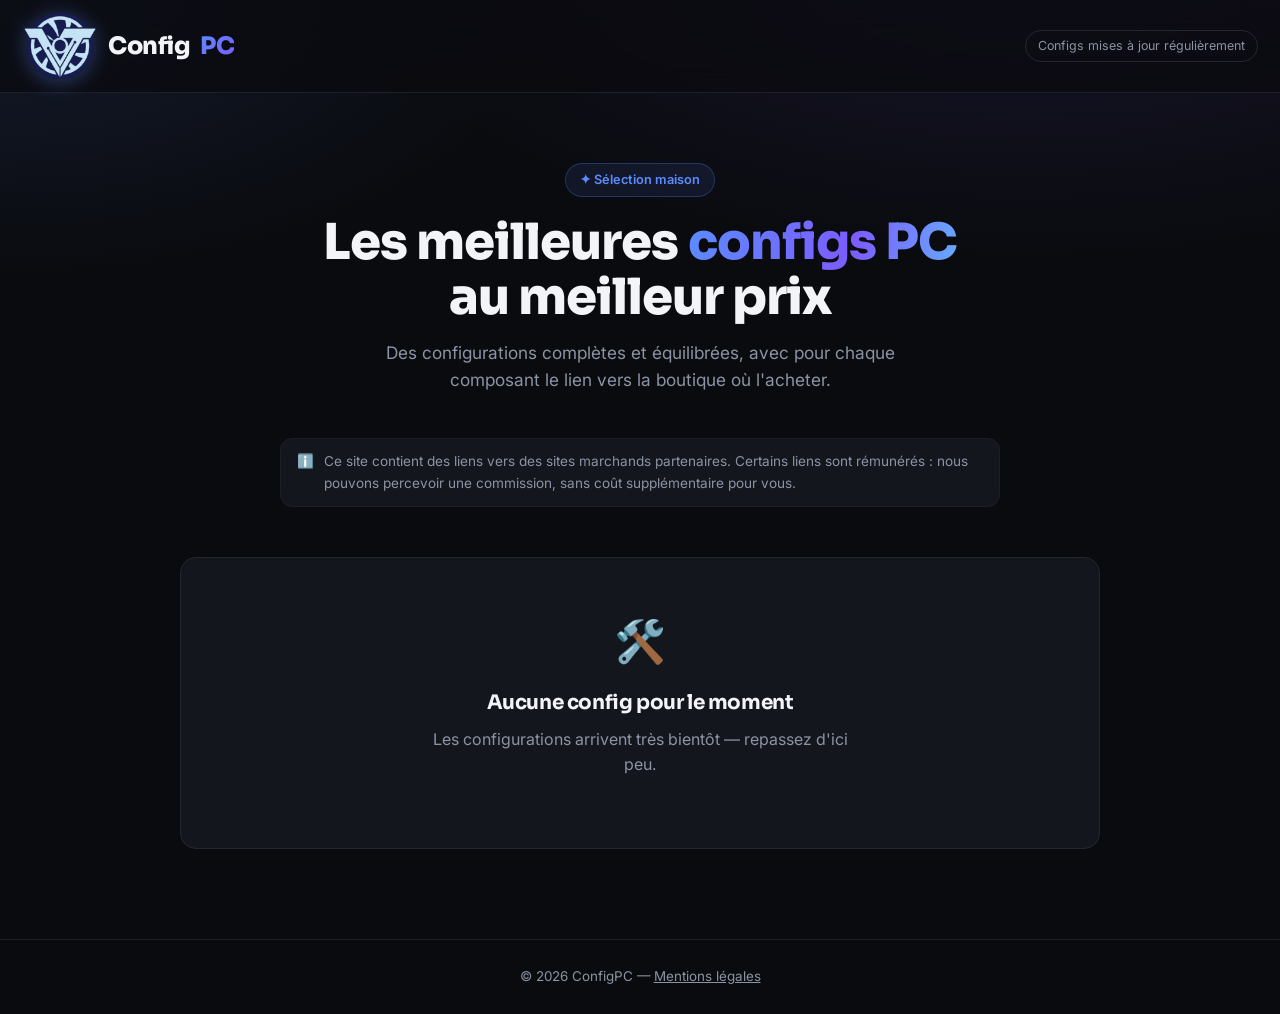
<file: index.html>
<!doctype html>
<html lang="fr">
<head>
<meta charset="utf-8">
<meta name="viewport" content="width=device-width, initial-scale=1">
<meta http-equiv="Cache-Control" content="no-cache, no-store, must-revalidate">
<title>ConfigPC — Les meilleures configs PC du moment</title>
<link rel="stylesheet" href="style.css?v=20">
</head>
<body>
<header class="site">
  <a class="logo" href="index.html"><img class="logo-img" src="logo.png" alt="ConfigPC">Config<span>PC</span></a>
  <div class="tag">Configs mises à jour régulièrement</div>
</header>

<main>
  <section class="hero">
    <span class="eyebrow">✦ Sélection maison</span>
    <h1>Les meilleures <span class="grad">configs PC</span><br>au meilleur prix</h1>
    <p>Des configurations complètes et équilibrées, avec pour chaque composant le lien vers la boutique où l'acheter.</p>
  </section>

  <div class="disclosure">
    <span>Ce site contient des liens vers des sites marchands partenaires. Certains liens sont rémunérés : nous pouvons percevoir une commission, sans coût supplémentaire pour vous.</span>
  </div>

  <div class="tier-filter" id="filtres"></div>
  <div class="configs-grid" id="configs-list"></div>
</main>

<footer class="site">
  © <span id="year"></span> ConfigPC — <a href="#">Mentions légales</a>
</footer>

<script src="ui.js?v=20"></script>
<script>
let CFG = [];
let filtre = '';

const s = document.createElement('script');
s.src = 'data.js?t=' + Date.now();
s.onload = () => fetch('configs.json?t='+Date.now())
  .then(r=>r.ok?r.json():{actives:[]}).catch(()=>({actives:[]}))
  .then(j=>{ CFG = (j.actives||[]).filter(c=>!configExpiree(c)); init(); });
s.onerror = () => document.getElementById('configs-list').innerHTML =
  '<p style="color:#8b93a4">Impossible de charger les configurations.</p>';
document.head.appendChild(s);

function init(){
  document.getElementById("year").textContent = new Date().getFullYear();

  // filtres par gamme
  const f = document.getElementById('filtres');
  const dispo = Object.keys(TIERS).filter(k => CFG.some(c=>c.tier===k));
  if (dispo.length > 1) {
    f.innerHTML = `<button class="tier-btn active" data-t="">Toutes</button>` +
      dispo.map(k=>`<button class="tier-btn" data-t="${k}" style="--tc:${TIERS[k].couleur}">${TIERS[k].nom}</button>`).join('');
    f.querySelectorAll('.tier-btn').forEach(b=>b.addEventListener('click',()=>{
      f.querySelectorAll('.tier-btn').forEach(x=>x.classList.remove('active'));
      b.classList.add('active'); filtre = b.dataset.t; afficher();
    }));
  }
  afficher();
}

function afficher(){
  const list = document.getElementById("configs-list");
  const vues = filtre ? CFG.filter(c=>c.tier===filtre) : CFG;

  if (!vues.length) {
    list.innerHTML = `
      <div class="empty-state">
        <div class="empty-ico">🛠️</div>
        <h2>${CFG.length ? 'Aucune config dans cette gamme' : 'Aucune config pour le moment'}</h2>
        <p>${CFG.length ? 'Essayez une autre gamme.' : 'Les configurations arrivent très bientôt — repassez d\'ici peu.'}</p>
      </div>`;
    return;
  }

  list.innerHTML = vues.map((cfg,i)=>{
    const L = getLabel(cfg.label), T = getTier(cfg.tier);
    const nb = (cfg.components||[]).length;
    return `
      <a class="config-card reveal ${L?'has-label':''}" style="animation-delay:${0.06*i}s"
         href="config.html?id=${encodeURIComponent(cfg.id)}">
        ${L?`<div class="card-label ${L.flocons?'snow':''}" style="background:${L.bg};color:${L.fg};border-color:${L.bord}">
              ${L.deco?`<span class="deco">${L.deco}</span>`:''}${L.nom}</div>`:''}
        <div class="card-body">
          <div>
            ${T?`<span class="tier-badge" style="--tc:${T.couleur}">${T.nom}</span>`:''}
            <h2>${cfg.name}</h2>
            <p>${cfg.description||''}</p>
            <div class="cta">${nb} composant${nb>1?'s':''} · voir le détail →</div>
            ${cfg.expire?`<div class="countdown-line" data-end="${cfg.expire}"></div>`:''}
          </div>
          <div class="price-wrap">
            <div class="price-label">Total</div>
            <div class="config-price">${configTotalText(cfg)}</div>
          </div>
        </div>
      </a>`;
  }).join('');

  revealOnScroll();
  minuteurs();
}

function minuteurs(){
  const els=[...document.querySelectorAll('.countdown-line[data-end]')].filter(e=>e.dataset.end);
  if(!els.length) return;
  const tick=()=>els.forEach(el=>{
    const end=new Date(el.dataset.end).getTime(); let d=end-Date.now();
    if(isNaN(end)){el.textContent='';return;}
    if(d<=0){el.textContent='⏱ offre terminée';return;}
    const j=Math.floor(d/86400000); d-=j*86400000;
    const h=Math.floor(d/3600000); d-=h*3600000;
    const m=Math.floor(d/60000);
    el.innerHTML = `⏱ valable encore <strong>${j>0?j+'j ':''}${h}h ${m}m</strong>`;
  });
  tick(); setInterval(tick,30000);
}
</script>
</body>
</html>
</file>
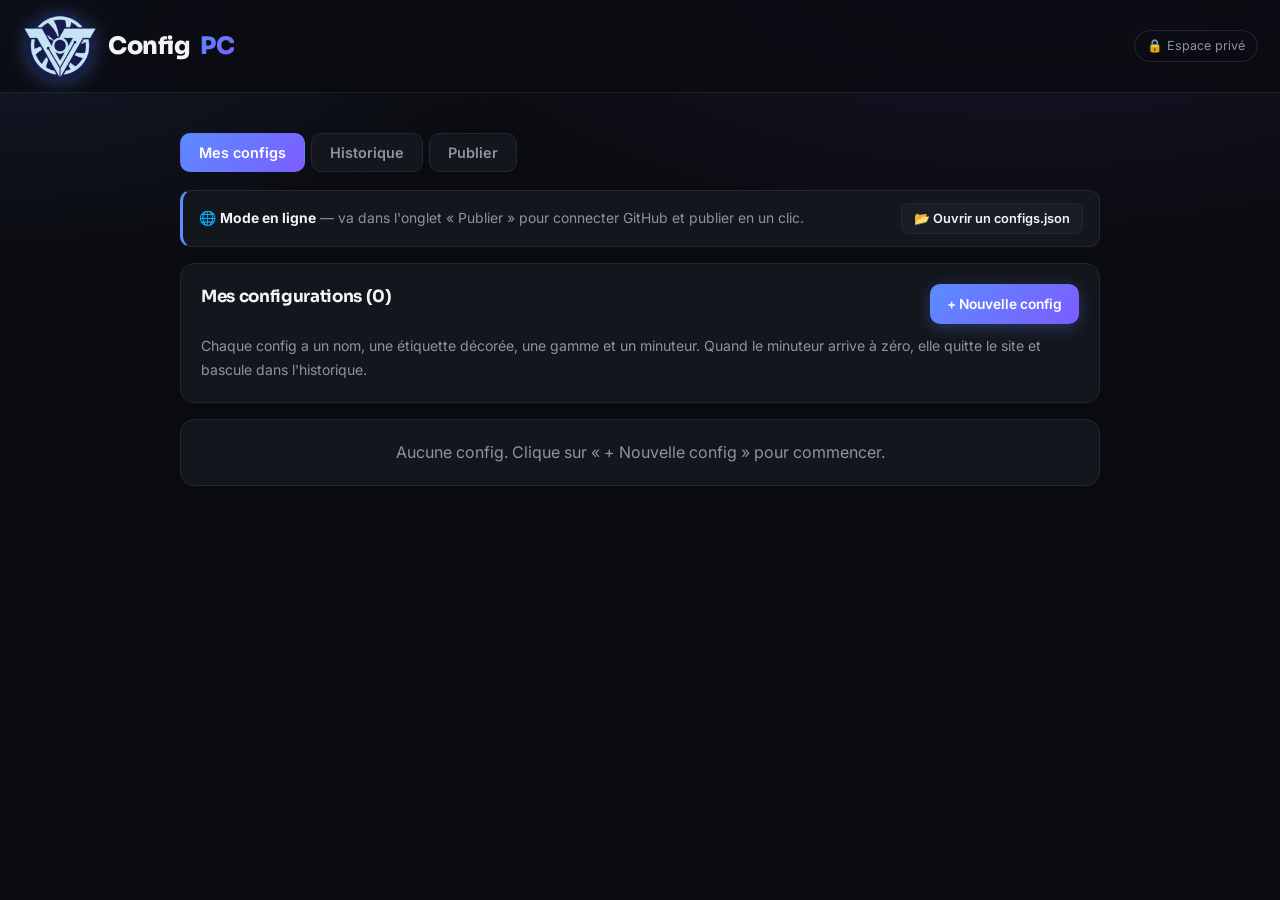
<file: admin-85da9334.html>
<!doctype html>
<html lang="fr">
<head>
<meta charset="utf-8">
<meta name="viewport" content="width=device-width, initial-scale=1">
<meta http-equiv="Cache-Control" content="no-cache, no-store, must-revalidate">
<meta name="robots" content="noindex, nofollow">
<title>Espace privé — ConfigPC</title>
<link rel="stylesheet" href="style.css?v=20">
</head>
<body>
<header class="site">
  <a class="logo" href="index.html"><img class="logo-img" src="logo.png" alt="ConfigPC">Config<span>PC</span></a>
  <div class="tag">🔒 Espace privé</div>
</header>

<main>
  <div class="admin-wrap">
    <div class="adm-tabs">
      <button class="adm-tab active" data-v="actives">Mes configs</button>
      <button class="adm-tab" data-v="archive">Historique</button>
      <button class="adm-tab" data-v="export">Publier</button>
    </div>
    <div id="etat-local"></div>
    <div id="vue"></div>
  </div>
</main>

<input type="file" id="fichier-import" accept=".json,application/json" style="display:none">

<script src="ui.js?v=20"></script>
<script>
let DATA = { actives: [], archive: [] };
let PRODUITS = [];
let vueActive = 'actives';

function charger(src){ return new Promise((ok,ko)=>{
  const s=document.createElement('script'); s.src=src+'?t='+Date.now();
  s.onload=ok; s.onerror=ko; document.head.appendChild(s); }); }

const EN_LOCAL = location.protocol === 'file:';

Promise.all([charger('data.js'), charger('products.js')])
  .then(()=> {
    if (EN_LOCAL) return { actives:[], archive:[] };   // pas de fetch possible en local
    return fetch('configs.json?t='+Date.now())
      .then(r=>r.ok?r.json():{actives:[],archive:[]})
      .catch(()=>({actives:[],archive:[]}));
  })
  .then(j=>{
    DATA = { actives: j.actives||[], archive: j.archive||[] };
    PRODUITS = (typeof PRODUCTS!=='undefined') ? PRODUCTS : [];
    archiverExpirees();
    bandeauLocal();
    rendre();
  })
  .catch(()=>{ document.getElementById('vue').innerHTML =
    '<div class="error-box">Impossible de charger les données. Vérifie que data.js et products.js sont dans le même dossier.</div>'; });

/* bandeau d'état + import de configs.json */
function bandeauLocal(){
  const el = document.getElementById('etat-local');
  el.innerHTML = `
    <div class="local-bar ${EN_LOCAL?'prive':''}">
      <div>
        ${EN_LOCAL
          ? '🔒 <strong>Mode privé</strong> — cette page tourne sur ton ordinateur, personne d\'autre n\'y a accès.'
          : (ghConf().token
              ? '📱 <strong>Mode en ligne</strong> — connecté à GitHub : tu peux publier d\'un bouton depuis cet appareil.'
              : '🌐 <strong>Mode en ligne</strong> — va dans l\'onglet « Publier » pour connecter GitHub et publier en un clic.')}
      </div>
      <button class="btn-mini" onclick="document.getElementById('fichier-import').click()">
        📂 Ouvrir un configs.json
      </button>
    </div>`;
}

document.getElementById('fichier-import').addEventListener('change', ev=>{
  const f = ev.target.files[0];
  if (!f) return;
  const lecteur = new FileReader();
  lecteur.onload = () => {
    try {
      const j = JSON.parse(lecteur.result);
      DATA = { actives: j.actives||[], archive: j.archive||[] };
      archiverExpirees();
      vueActive = 'actives';
      document.querySelectorAll('.adm-tab').forEach(x=>x.classList.remove('active'));
      document.querySelector('.adm-tab[data-v="actives"]').classList.add('active');
      rendre();
      alert(`Chargé : ${DATA.actives.length} config(s) en ligne, ${DATA.archive.length} archivée(s).`);
    } catch(e) { alert("Ce fichier n'est pas un configs.json valide."); }
  };
  lecteur.readAsText(f);
  ev.target.value = '';
});

/* les configs dont le minuteur est écoulé partent à l'historique */
function archiverExpirees(){
  const reste = [];
  DATA.actives.forEach(c=>{
    if (configExpiree(c)) {
      c.archiveLe = new Date().toISOString().slice(0,10);
      c.motif = "minuteur écoulé";
      c.prixFinal = configTotal(c);
      DATA.archive.unshift(c);
    } else reste.push(c);
  });
  DATA.actives = reste;
}

document.querySelectorAll('.adm-tab').forEach(b=>{
  b.addEventListener('click', ()=>{
    document.querySelectorAll('.adm-tab').forEach(x=>x.classList.remove('active'));
    b.classList.add('active'); vueActive = b.dataset.v; rendre();
  });
});

function rendre(){
  if (vueActive==='actives') vueActives();
  else if (vueActive==='archive') vueArchive();
  else vueExport();
}

/* ================== MES CONFIGS ================== */
function vueActives(){
  document.getElementById('vue').innerHTML = `
    <div class="adm-card">
      <div class="blk-head">
        <h3 style="margin:0">Mes configurations (${DATA.actives.length})</h3>
        <button class="btn" onclick="ajouterConfig()">+ Nouvelle config</button>
      </div>
      <p class="steps">Chaque config a un nom, une étiquette décorée, une gamme et un minuteur.
      Quand le minuteur arrive à zéro, elle quitte le site et bascule dans l'historique.</p>
    </div>
    <div id="liste"></div>`;
  listerConfigs();
}

function listerConfigs(){
  const box = document.getElementById('liste');
  if (!box) return;
  if (!DATA.actives.length) {
    box.innerHTML = `<div class="adm-card" style="text-align:center;color:var(--muted)">
      Aucune config. Clique sur « + Nouvelle config » pour commencer.</div>`;
    return;
  }
  box.innerHTML = DATA.actives.map((c,i)=>carteConfig(c,i)).join('');
  brancherAutocompletes();
}

function carteConfig(c, ci){
  const L = getLabel(c.label);
  const T = getTier(c.tier);
  return `
  <div class="adm-card cfg-edit">
    <div class="cfg-top">
      <div class="field grow">
        <label>Nom de la configuration</label>
        <input value="${esc(c.name)}" placeholder="Ex : Config gaming 1440p"
               oninput="maj(${ci},null,'name',this.value)">
      </div>
      <div class="field">
        <label>Étiquette</label>
        <select onchange="maj(${ci},null,'label',this.value); listerConfigs()">
          <option value="">— aucune —</option>
          ${Object.keys(LABELS).map(k=>`<option value="${k}" ${k===c.label?'selected':''}>${LABELS[k].nom}</option>`).join('')}
        </select>
      </div>
      <div class="field">
        <label>Gamme</label>
        <select onchange="maj(${ci},null,'tier',this.value); listerConfigs()">
          ${Object.keys(TIERS).map(k=>`<option value="${k}" ${k===c.tier?'selected':''}>${TIERS[k].nom}</option>`).join('')}
        </select>
      </div>
    </div>

    <div class="cfg-top">
      <div class="field grow">
        <label>Description (affichée sous le nom)</label>
        <input value="${esc(c.description||'')}" placeholder="Ex : parfait pour la 1440p haute fréquence"
               oninput="maj(${ci},null,'description',this.value)">
      </div>
      <div class="field">
        <label>Valable jusqu'au (minuteur)</label>
        <input type="datetime-local" value="${(c.expire||'').slice(0,16)}"
               oninput="maj(${ci},null,'expire',this.value); listerConfigs()">
      </div>
    </div>

    <div class="apercu-ligne">
      <span class="apercu-label">Aperçu :</span>
      ${L ? badgeLabel(L) : '<span style="color:var(--muted);font-size:.85rem">pas d&rsquo;étiquette</span>'}
      ${T ? `<span class="tier-badge" style="--tc:${T.couleur}">${T.nom}</span>` : ''}
      <span class="cfg-total-mini">Total : <strong>${configTotalText(c)}</strong></span>
      ${c.expire ? `<span class="countdown-mini" data-end="${c.expire}"></span>` : ''}
    </div>

    <div class="section-label" style="margin:20px 4px 10px">Composants (${(c.components||[]).length})</div>
    <div>${(c.components||[]).map((p,pi)=>blocComposant(c,ci,p,pi)).join('')}</div>

    <div class="cfg-actions">
      <button class="btn" onclick="ajouterComposant(${ci})">+ Ajouter un composant</button>
      <button class="btn-mini danger" onclick="supprimerConfig(${ci})">Supprimer cette config</button>
    </div>
  </div>`;
}

function badgeLabel(L){
  return `<span class="label-badge ${L.flocons?'snow':''}" style="background:${L.bg};color:${L.fg};border-color:${L.bord}">
    ${L.deco?`<span class="deco">${L.deco}</span>`:''}${L.nom}</span>`;
}

function blocComposant(c, ci, p, pi){
  const lt = p.linkType || 'direct';
  return `
  <div class="comp-block">
    <div class="blk-head">
      <strong>${p.category||'Composant'}${p.name?' — '+esc(p.name):''}</strong>
      <button class="btn-mini danger" onclick="supprimerComposant(${ci},${pi})">✕</button>
    </div>

    <div class="field">
      <label>Produit — tape les premières lettres puis choisis dans la liste</label>
      <div class="ac-wrap">
        <input class="ac-input" data-ci="${ci}" data-pi="${pi}" value="${esc(p.name||'')}"
               placeholder="Ex : 7800x, rtx 5070 palit, b650 tomahawk…" autocomplete="off">
        <div class="ac-list"></div>
      </div>
      ${p.spec?`<div class="spec-line">${esc(p.spec)}</div>`:''}
    </div>

    <div class="row">
      <div class="field"><label>Catégorie</label>
        <select onchange="maj(${ci},${pi},'category',this.value); listerConfigs()">
          ${['CPU','GPU','RAM','Stockage','Carte mère','Alimentation','Boîtier','Refroidissement','Ventilateur','Écran','Autre']
            .map(x=>`<option ${x===p.category?'selected':''}>${x}</option>`).join('')}
        </select></div>
      <div class="field"><label>Quantité</label>
        <input type="number" min="1" value="${p.qty||1}" oninput="maj(${ci},${pi},'qty',parseInt(this.value)||1)"></div>
      <div class="field"><label>Prix unitaire (€)</label>
        <input type="number" step="0.01" value="${p.price||0}" oninput="maj(${ci},${pi},'price',parseFloat(this.value)||0)"></div>
      <div class="field"><label>Frais de port (€)</label>
        <input type="number" step="0.01" value="${p.shipping||0}" oninput="maj(${ci},${pi},'shipping',parseFloat(this.value)||0)"></div>
    </div>

    <div class="row">
      <div class="field grow"><label>Boutique (le drapeau est celui de la boutique)</label>
        <select onchange="maj(${ci},${pi},'m',this.value); listerConfigs()">
          <option value="">— choisir —</option>
          ${Object.keys(MERCHANTS).map(k=>`<option value="${k}" ${k===p.m?'selected':''}>${MERCHANTS[k].name} (${MERCHANTS[k].flag.toUpperCase()})</option>`).join('')}
        </select></div>
      <div class="field"><label>Type de lien</label>
        <select onchange="maj(${ci},${pi},'linkType',this.value); listerConfigs()">
          ${Object.keys(LINK_TYPES).map(k=>`<option value="${k}" ${k===lt?'selected':''}>${LINK_TYPES[k].nom}</option>`).join('')}
        </select></div>
    </div>

    <div class="field"><label>Lien vers la fiche produit</label>
      <input value="${esc(p.url||'')}" placeholder="https://www.ldlc.com/fiche/..." oninput="maj(${ci},${pi},'url',this.value)"></div>

    ${lt==='affilie' ? `
      <div class="field"><label>💶 Lien affilié (celui qui te rapporte la commission)</label>
        <input value="${esc(p.affiliateUrl||'')}" placeholder="Lien tracké fourni par Awin, Tradedoubler, AliExpress…"
               oninput="maj(${ci},${pi},'affiliateUrl',this.value)">
        <div class="hint">C'est ce lien qui sera utilisé au clic. Le visiteur arrive directement sur le produit et la commission est comptée automatiquement.</div>
      </div>` : ''}

    ${lt==='passerelle' ? `
      <div class="field"><label>🔁 Lien de passerelle rémunérée</label>
        <input value="${esc(p.lockerUrl||'')}" placeholder="https://clk.sh/..." oninput="maj(${ci},${pi},'lockerUrl',this.value)">
        <div class="hint">Au premier clic, le visiteur passe par cette page (qui te rémunère). Il revient ensuite et accède au produit au clic suivant.</div>
      </div>` : ''}

    ${lt==='direct' ? `<div class="hint">↗ Lien direct : aucun gain sur ce composant.</div>` : ''}

    <div class="row">
      <div class="field"><label>Stock</label>
        <select onchange="maj(${ci},${pi},'stock',this.value); listerConfigs()">
          ${[['ok','En stock'],['low','Stock faible'],['out','Épuisé']].map(([v,l])=>`<option value="${v}" ${v===p.stock?'selected':''}>${l}</option>`).join('')}
        </select></div>
      <div class="field grow"><label>Note personnelle (facultatif, affichée sur le site)</label>
        <input value="${esc(p.note||'')}" placeholder="Ex : très bon rapport perf/prix" oninput="maj(${ci},${pi},'note',this.value)"></div>
    </div>
    <div class="comp-total">Sous-total : <strong>${fmtOffer(p)}</strong>${(p.qty||1)>1?` (${p.qty} × ${fmtMoney((p.price||0)+(p.shipping||0))})`:''}</div>
  </div>`;
}

/* ---------------- autocomplétion sur les 1513 produits ---------------- */
/* On garde "7800x3d" et "b650" entiers : c'est ce qui distingue un modèle
   d'un autre. Taper "7800x" doit sortir le Ryzen 7800X3D, pas une RX 7800 XT. */
function normal(s){
  return String(s||'').toLowerCase().normalize('NFD').replace(/[\u0300-\u036f]/g,'')
    .replace(/[^a-z0-9]+/g,' ').replace(/\s+/g,' ').trim();
}
function chercherProduits(q){
  const mots = normal(q).split(' ').filter(Boolean);
  if (!mots.length) return [];
  const trouves = [];
  for (const p of PRODUITS) {
    const nom = p._nn || (p._nn = normal(p.name));
    const tout = p._n || (p._n = normal(p.name + ' ' + (p.spec||'')));
    if (!mots.every(m => tout.includes(m))) continue;

    // classement : on privilégie les correspondances nettes dans le NOM
    let sc = 0;
    const motsNom = nom.split(' ');
    mots.forEach(m => {
      if (motsNom.includes(m)) sc += 3;                       // mot entier du nom
      else if (motsNom.some(x => x.startsWith(m))) sc += 2;    // début d'un mot (7800x → 7800x3d)
      else if (nom.includes(m)) sc += 1;                       // ailleurs dans le nom
    });
    if (nom.startsWith(mots[0])) sc += 2;
    sc -= nom.length * 0.01;                                   // à égalité, le nom le plus court gagne
    trouves.push({ p, sc });
  }
  trouves.sort((a,b)=> b.sc - a.sc);
  return trouves.slice(0, 40).map(x => x.p);
}
function brancherAutocompletes(){
  document.querySelectorAll('.ac-input').forEach(inp=>{
    const liste = inp.parentElement.querySelector('.ac-list');
    const ci = +inp.dataset.ci, pi = +inp.dataset.pi;
    let res = [];
    const afficher = () => {
      res = chercherProduits(inp.value);
      DATA.actives[ci].components[pi].name = inp.value;
      if (!res.length) { liste.classList.remove('open'); liste.innerHTML=''; return; }
      liste.innerHTML = res.map((p,i)=>`
        <button type="button" class="ac-item" data-i="${i}">
          <span class="ac-cat">${p.category}</span>
          <span class="ac-name">${p.name}</span>
          ${p.spec?`<span class="ac-spec">${p.spec}</span>`:''}
        </button>`).join('');
      liste.classList.add('open');
      liste.querySelectorAll('.ac-item').forEach(btn=>{
        btn.addEventListener('mousedown', e=>{
          e.preventDefault();
          const p = res[+btn.dataset.i];
          const comp = DATA.actives[ci].components[pi];
          comp.name = p.name; comp.category = p.category; comp.spec = p.spec||''; comp.productId = p.id;
          liste.classList.remove('open');
          listerConfigs();
        });
      });
    };
    inp.addEventListener('input', afficher);
    inp.addEventListener('focus', afficher);
    inp.addEventListener('blur', ()=> setTimeout(()=>liste.classList.remove('open'), 150));
  });
  lancerMinuteurs();
}

/* ---------------- modifications ---------------- */
function esc(s){ return String(s==null?'':s).replace(/&/g,'&amp;').replace(/"/g,'&quot;').replace(/</g,'&lt;'); }
function maj(ci, pi, cle, val){
  if (pi==null) DATA.actives[ci][cle] = val;
  else DATA.actives[ci].components[pi][cle] = val;
  majApercu(ci);
}
function majApercu(ci){
  const carte = document.querySelectorAll('.cfg-edit')[ci];
  if (!carte) return;
  const t = carte.querySelector('.cfg-total-mini strong');
  if (t) t.textContent = configTotalText(DATA.actives[ci]);
  carte.querySelectorAll('.comp-total').forEach((el,pi)=>{
    const p = DATA.actives[ci].components[pi];
    if (p) el.innerHTML = `Sous-total : <strong>${fmtOffer(p)}</strong>` +
      ((p.qty||1)>1?` (${p.qty} × ${fmtMoney((p.price||0)+(p.shipping||0))})`:'');
  });
}
function uid(p){ return p+'-'+Math.random().toString(36).slice(2,8); }

function ajouterConfig(){
  DATA.actives.unshift({
    id: uid('cfg'), name:'Nouvelle configuration', description:'',
    label:'', tier:'milieu', expire:'', components:[], cree: new Date().toISOString().slice(0,10)
  });
  listerConfigs();
}
function supprimerConfig(ci){
  if (!confirm('Supprimer cette config ? Elle partira dans l\'historique.')) return;
  const c = DATA.actives[ci];
  c.archiveLe = new Date().toISOString().slice(0,10);
  c.motif = 'supprimée manuellement';
  c.prixFinal = configTotal(c);
  DATA.archive.unshift(c);
  DATA.actives.splice(ci,1);
  listerConfigs();
}
function ajouterComposant(ci){
  DATA.actives[ci].components.push({
    id: uid('c'), category:'CPU', name:'', spec:'', productId:'',
    qty:1, price:0, shipping:0, m:'', url:'', linkType:'direct',
    affiliateUrl:'', lockerUrl:'', stock:'ok', note:''
  });
  listerConfigs();
}
function supprimerComposant(ci,pi){
  DATA.actives[ci].components.splice(pi,1);
  listerConfigs();
}

/* ---------------- minuteurs ---------------- */
let minuteurLance = false;
function lancerMinuteurs(){
  const tick=()=>document.querySelectorAll('.countdown-mini[data-end]').forEach(el=>{
    if(!el.dataset.end) return;
    const end=new Date(el.dataset.end).getTime(); let d=end-Date.now();
    if(isNaN(end)){el.textContent='';return;}
    if(d<=0){el.textContent='⏱ expirée — passera à l\'historique';el.classList.add('fini');return;}
    const j=Math.floor(d/86400000); d-=j*86400000;
    const h=Math.floor(d/3600000); d-=h*3600000;
    const m=Math.floor(d/60000);
    el.textContent=`⏱ encore ${j}j ${h}h ${m}m`;
  });
  tick();
  if (!minuteurLance) { minuteurLance = true; setInterval(tick, 30000); }
}

/* ================== HISTORIQUE ================== */
function vueArchive(){
  document.getElementById('vue').innerHTML = `
    <div class="adm-card">
      <h3>Historique des configurations (${DATA.archive.length})</h3>
      <p class="steps">Les configs retirées du site : minuteur écoulé ou suppression manuelle.
      Leur contenu et leur prix de l'époque sont conservés. Cette page n'est visible que par toi.</p>
    </div>
    ${DATA.archive.length ? DATA.archive.map((c,i)=>carteArchive(c,i)).join('')
      : '<div class="adm-card" style="text-align:center;color:var(--muted)">Aucune config archivée pour le moment.</div>'}`;
  lancerMinuteurs();
}
function carteArchive(c, i){
  const L = getLabel(c.label), T = getTier(c.tier);
  return `
  <div class="adm-card arch-card">
    <div class="blk-head">
      <div>
        <strong style="font-size:1.05rem">${esc(c.name)}</strong>
        <div class="arch-meta">
          ${L?badgeLabel(L):''}
          ${T?`<span class="tier-badge" style="--tc:${T.couleur}">${T.nom}</span>`:''}
          <span class="arch-date">Retirée le ${c.archiveLe||'?'} · ${c.motif||''}</span>
        </div>
      </div>
      <div style="text-align:right">
        <div class="price-label">Prix à l'époque</div>
        <div class="config-price">${fmtMoney(c.prixFinal!=null?c.prixFinal:configTotal(c))}</div>
      </div>
    </div>
    <div class="table-wrap">
      <table class="arch-table">
        <tr><th>Composant</th><th>Boutique</th><th>Prix</th><th>Lien</th></tr>
        ${(c.components||[]).map(p=>{
          const M = p.m?getMerchant(p.m):null;
          return `<tr>
            <td><span class="ac-cat">${p.category||''}</span> ${esc(p.name||'')}${(p.qty||1)>1?` ×${p.qty}`:''}</td>
            <td>${M?flagSVG(M.flag)+' '+M.name:'—'}</td>
            <td>${fmtOffer(p)}</td>
            <td>${p.url?`<a href="${esc(p.url)}" target="_blank" rel="noopener">voir</a>`:'—'}</td>
          </tr>`;
        }).join('')}
      </table>
    </div>
    <div class="cfg-actions">
      <button class="btn-mini" onclick="restaurer(${i})">↩ Remettre en ligne</button>
      <button class="btn-mini danger" onclick="supprimerArchive(${i})">Supprimer définitivement</button>
    </div>
  </div>`;
}
function restaurer(i){
  const c = DATA.archive[i];
  delete c.archiveLe; delete c.motif; c.expire = '';
  DATA.actives.unshift(c); DATA.archive.splice(i,1);
  alert('Config remise dans « Mes configs ». Pense à lui donner un nouveau minuteur.');
  rendre();
}
function supprimerArchive(i){
  if (!confirm('Suppression définitive, sans retour possible. Continuer ?')) return;
  DATA.archive.splice(i,1); rendre();
}

/* ================== PUBLIER ================== */
function ghConf(){
  try { return JSON.parse(localStorage.getItem('cpc_gh')||'{}'); } catch(e){ return {}; }
}
function ghSave(o){ try { localStorage.setItem('cpc_gh', JSON.stringify(o)); } catch(e){} }
function ghOublier(){
  if (!confirm("Oublier la connexion GitHub sur cet appareil ?")) return;
  try { localStorage.removeItem('cpc_gh'); } catch(e){}
  rendre();
}

function vueExport(){
  const json = JSON.stringify({ actives: DATA.actives, archive: DATA.archive }, null, 1);
  const liens = DATA.actives.reduce((s,c)=>s+(c.components||[]).filter(p=>p.linkType!=='direct').length,0);
  const comps = DATA.actives.reduce((s,c)=>s+(c.components||[]).length,0);
  document.getElementById('vue').innerHTML = `
    <div class="adm-card">
      <h3>🚀 Publier</h3>
      ${ghPanneau()}
      <div id="gh-msg"></div>
    </div>

    <div class="adm-card">
      <h3>📊 Récapitulatif</h3>
      <div class="recap">
        <div><strong>${DATA.actives.length}</strong> config${DATA.actives.length>1?'s':''} en ligne</div>
        <div><strong>${DATA.archive.length}</strong> dans l'historique</div>
        <div><strong>${comps}</strong> composants au total</div>
        <div><strong>${liens}</strong> lien${liens>1?'s':''} rémunéré${liens>1?'s':''}</div>
      </div>
    </div>

    <details class="adm-card secours">
      <summary>Méthode de secours (copier-coller)</summary>
      <p class="steps">Si la publication automatique ne marche pas : copie ce texte,
      ouvre <b>configs.json</b> sur GitHub, crayon ✏️, tout sélectionner, coller, <b>Commit changes</b>.</p>
      <textarea class="out" id="sortie" readonly></textarea>
      <div class="row" style="margin-top:10px">
        <button class="btn secondary" onclick="copier()">📋 Copier</button>
        <button class="btn secondary" onclick="telecharger()">💾 Télécharger</button>
        <a class="btn secondary" href="https://github.com/zedrox108/configpc/edit/main/configs.json" target="_blank" rel="noopener">✏️ Ouvrir GitHub</a>
      </div>
      <div id="msg"></div>
    </details>`;
  document.getElementById('sortie').value = json;
  brancherGH();
}

function ghPanneau(){
  const g = ghConf();
  if (g.token) {
    return `
      <p class="steps">✅ Cet appareil est connecté.</p>
      <div class="regle-or">
        <strong>La règle d'or</strong> — <b>Recharger</b> avant de commencer,
        <b>Publier</b> après avoir fini. Comme ça, PC et téléphone restent d'accord.
      </div>
      <button class="btn btn-publier" id="gh-publier">🚀 Publier maintenant</button>
      <div class="row" style="margin-top:12px">
        <button class="btn secondary" id="gh-recharger">⤓ Recharger mes configs</button>
        <button class="btn secondary" id="gh-tester">🩺 Tester la connexion</button>
        <button class="btn-mini danger" onclick="ghOublier()">Déconnecter cet appareil</button>
      </div>`;
  }
  return `
    <div class="setup-note">⚙️ <strong>Réglage à faire une seule fois</strong> — après ça, publier
    se résumera à un seul bouton, pour toujours, sur cet appareil.</div>
    <p class="steps">
    <b>Comment obtenir ta clé :</b> sur GitHub → photo de profil → <b>Settings</b> →
    tout en bas <b>Developer settings</b> → <b>Personal access tokens</b> →
    <b>Fine-grained tokens</b> → <b>Generate new token</b>.<br>
    Choisis <b>Only select repositories</b> → ton dépôt <b>configpc</b>, puis dans
    <b>Repository permissions</b> mets <b>Contents</b> sur <b>Read and write</b>.
    Copie la clé affichée (elle commence par <code>github_pat_</code>) et colle-la ci-dessous.</p>
    <div class="row">
      <div class="field"><label>Ton pseudo GitHub</label>
        <input id="gh-owner" value="zedrox108" placeholder="zedrox108"></div>
      <div class="field"><label>Nom du dépôt</label>
        <input id="gh-repo" value="configpc" placeholder="configpc"></div>
      <div class="field"><label>Branche</label>
        <input id="gh-branch" value="main" placeholder="main"></div>
    </div>
    <div class="field"><label>Clé d'accès (token)</label>
      <input id="gh-token" type="password" placeholder="github_pat_..." autocomplete="off"></div>
    <div class="hint">🔒 La clé reste enregistrée uniquement dans ce navigateur, sur cet appareil.
    Elle n'est jamais publiée sur le site. Ne la partage avec personne — elle donne le droit
    de modifier ce dépôt.</div>
    <div class="row">
      <button class="btn" id="gh-connecter">Connecter</button>
      <button class="btn secondary" id="gh-tester-avant">🩺 Tester cette clé</button>
    </div>`;
}

function brancherGH(){
  const co = document.getElementById('gh-connecter');
  if (co) co.onclick = () => {
    const token = document.getElementById('gh-token').value.trim();
    const owner = document.getElementById('gh-owner').value.trim();
    const repo  = document.getElementById('gh-repo').value.trim();
    const branch= document.getElementById('gh-branch').value.trim() || 'main';
    if (!token || !owner || !repo) { ghMsg("Remplis le pseudo, le dépôt et la clé.", 'err-msg'); return; }
    ghSave({ token, owner, repo, branch });
    ghMsg("✅ Connecté. Tu peux publier d'un bouton.", 'ok-msg');
    setTimeout(rendre, 700);
  };

  const pu = document.getElementById('gh-publier');
  if (pu) pu.onclick = publierGitHub;

  const re = document.getElementById('gh-recharger');
  if (re) re.onclick = rechargerGitHub;

  const te = document.getElementById('gh-tester');
  if (te) te.onclick = () => diagnostic(ghConf());

  const ta = document.getElementById('gh-tester-avant');
  if (ta) ta.onclick = () => diagnostic({
    token:  (document.getElementById('gh-token').value||'').trim(),
    owner:  (document.getElementById('gh-owner').value||'').trim(),
    repo:   (document.getElementById('gh-repo').value||'').trim(),
    branch: (document.getElementById('gh-branch').value||'main').trim()
  });
}

/* ---------- diagnostic : dit précisément ce qui ne va pas ---------- */
async function diagnostic(g){
  const R = t => ghMsg(t, 'diag');
  R('⏳ Test en cours…');

  if (!g.token) { R(`<b>❌ Aucune clé saisie.</b><br>Colle ta clé dans le champ ci-dessus.`); return; }

  // 1) la clé a-t-elle la bonne allure ?
  const t = g.token;
  if (/\s/.test(t)) {
    R(`<b>❌ La clé contient un espace.</b><br>Elle a été mal copiée.
       Recopie-la entièrement, sans espace avant ni après.`); return;
  }
  if (!/^(github_pat_|ghp_)/.test(t)) {
    R(`<b>❌ Ce n'est pas une clé GitHub.</b><br>
       Une vraie clé commence par <code>github_pat_</code> (ou <code>ghp_</code>).
       Tu as peut-être copié le <i>nom</i> de la clé au lieu de la clé elle-même.<br>
       Elle n'est affichée qu'<b>une seule fois</b> juste après l'avoir créée :
       si tu l'as perdue, il faut en générer une nouvelle.`); return;
  }
  if (t.length < 40) {
    R(`<b>❌ La clé semble incomplète</b> (${t.length} caractères, il en faut bien plus).<br>
       Sur téléphone, la copie s'arrête parfois trop tôt. Recopie-la en entier.`); return;
  }

  const entete = {
    'Authorization': 'Bearer ' + t,
    'Accept': 'application/vnd.github+json',
    'X-GitHub-Api-Version': '2022-11-28'
  };

  try {
    // 2) la clé est-elle valide ?
    const u = await fetch('https://api.github.com/user', { headers: entete });
    if (u.status === 401) {
      R(`<b>❌ La clé est refusée par GitHub.</b><br>
         Trois causes possibles :<br>
         • elle a été mal copiée (recopie-la en entier)<br>
         • elle a expiré<br>
         • elle a été supprimée<br><br>
         <b>Que faire :</b> retourne sur GitHub → Settings → Developer settings →
         Personal access tokens → Fine-grained tokens → <b>Generate new token</b>,
         et refais-en une neuve.`); return;
    }
    if (!u.ok) { R(`<b>❌ GitHub répond ${u.status}</b> sur la vérification du compte.`); return; }
    const moi = await u.json();

    // 3) le dépôt est-il accessible par cette clé ?
    const r = await fetch(`https://api.github.com/repos/${g.owner}/${g.repo}`, { headers: entete });
    if (r.status === 404) {
      R(`<b>✅ La clé est valide</b> (compte <b>${moi.login}</b>)<br>
         <b>❌ mais elle ne donne pas accès au dépôt « ${g.owner}/${g.repo} ».</b><br><br>
         Deux causes possibles :<br>
         • le nom du pseudo ou du dépôt est mal écrit ci-dessus<br>
         • en créant la clé, tu n'as pas coché <b>Only select repositories</b>
           puis choisi <b>${g.repo}</b><br><br>
         <b>Que faire :</b> vérifie l'orthographe, sinon recrée la clé en sélectionnant
         bien le dépôt.`); return;
    }
    if (!r.ok) { R(`<b>❌ GitHub répond ${r.status}</b> sur le dépôt.`); return; }
    const depot = await r.json();

    // 4) la clé a-t-elle le droit d'écrire ?
    const peutEcrire = depot.permissions && depot.permissions.push;
    if (!peutEcrire) {
      R(`<b>✅ La clé est valide</b> (compte <b>${moi.login}</b>)<br>
         <b>✅ Le dépôt ${depot.full_name} est bien trouvé</b><br>
         <b>❌ mais la clé n'a pas le droit d'écrire.</b><br><br>
         <b>Que faire :</b> recrée une clé et, dans <b>Repository permissions</b>,
         mets la ligne <b>Contents</b> sur <b>Read and write</b> (et non « Read-only »).`); return;
    }

    // 5) le fichier configs.json existe-t-il ?
    const f = await fetch(`https://api.github.com/repos/${g.owner}/${g.repo}/contents/configs.json?ref=${g.branch}`, { headers: entete });
    const fichier = f.status === 200
      ? '✅ Le fichier configs.json est bien présent'
      : (f.status === 404
          ? '⚠️ configs.json n\'existe pas encore — il sera créé à la première publication'
          : `⚠️ Réponse ${f.status} sur configs.json`);

    ghSave({ token: t, owner: g.owner, repo: g.repo, branch: g.branch });
    R(`<b>🎉 Tout est bon !</b><br>
       ✅ Clé valide — compte <b>${moi.login}</b><br>
       ✅ Dépôt <b>${depot.full_name}</b> accessible<br>
       ✅ Droit d'écriture confirmé<br>
       ${fichier}<br><br>
       Tu peux appuyer sur <b>Publier maintenant</b>.`);
    setTimeout(rendre, 2500);

  } catch(e) {
    R(`<b>❌ Impossible de joindre GitHub.</b><br>
       Vérifie ta connexion internet, puis réessaie.<br>
       <small>${e.message}</small>`);
  }
}

function ghMsg(t,c){ const el=document.getElementById('gh-msg'); if(el) el.innerHTML=`<div class="${c}">${t}</div>`; }

function b64(str){
  const octets = new TextEncoder().encode(str);
  let bin = ''; octets.forEach(o => bin += String.fromCharCode(o));
  return btoa(bin);
}
function deB64(b){
  const bin = atob(b.replace(/\s/g,''));
  const arr = new Uint8Array(bin.length);
  for (let i=0;i<bin.length;i++) arr[i]=bin.charCodeAt(i);
  return new TextDecoder().decode(arr);
}

async function ghApi(chemin, options){
  const g = ghConf();
  const r = await fetch(`https://api.github.com/repos/${g.owner}/${g.repo}/contents/${chemin}`, {
    ...options,
    headers: {
      'Authorization': 'Bearer ' + g.token,
      'Accept': 'application/vnd.github+json',
      'X-GitHub-Api-Version': '2022-11-28',
      ...(options && options.headers ? options.headers : {})
    }
  });
  return r;
}

async function publierGitHub(){
  const g = ghConf();
  const btn = document.getElementById('gh-publier');
  btn.disabled = true; btn.textContent = '⏳ Publication…';
  ghMsg('', '');
  try {
    // 1. on récupère la version actuelle pour obtenir son identifiant
    let sha = null;
    const lect = await ghApi(`configs.json?ref=${g.branch}`);
    if (lect.status === 200) { sha = (await lect.json()).sha; }
    else if (lect.status === 401) throw new Error("clé refusée. Appuie sur « 🩺 Tester la connexion » pour savoir précisément pourquoi.");
    else if (lect.status === 404) sha = null;   // fichier absent OU dépôt inaccessible
    else if (lect.status === 403) throw new Error("la clé n'a pas le droit d'écrire. Appuie sur « 🩺 Tester la connexion ».");

    // 2. on envoie la nouvelle version
    const contenu = JSON.stringify({ actives: DATA.actives, archive: DATA.archive }, null, 1);
    const env = await ghApi('configs.json', {
      method: 'PUT',
      body: JSON.stringify({
        message: `Configs mises à jour (${DATA.actives.length} en ligne)`,
        content: b64(contenu),
        branch: g.branch,
        ...(sha ? { sha } : {})
      })
    });
    if (!env.ok) {
      const err = await env.json().catch(()=>({}));
      if (env.status === 404) throw new Error("dépôt introuvable avec cette clé. Appuie sur « 🩺 Tester la connexion » pour voir ce qui manque.");
      if (env.status === 403) throw new Error("droit d'écriture manquant. Appuie sur « 🩺 Tester la connexion ».");
      throw new Error((err.message || ('erreur ' + env.status)) + " — utilise « 🩺 Tester la connexion »");
    }
    ghMsg("✅ Publié ! Ton site sera à jour dans une minute environ.", 'ok-msg');
  } catch(e) {
    ghMsg("❌ " + e.message, 'err-msg');
  } finally {
    btn.disabled = false; btn.textContent = '🚀 Publier maintenant';
  }
}

async function rechargerGitHub(){
  const g = ghConf();
  const btn = document.getElementById('gh-recharger');
  btn.disabled = true; btn.textContent = '⏳ Chargement…';
  try {
    const r = await ghApi(`configs.json?ref=${g.branch}`);
    if (!r.ok) throw new Error('erreur ' + r.status);
    const j = JSON.parse(deB64((await r.json()).content));
    DATA = { actives: j.actives||[], archive: j.archive||[] };
    archiverExpirees();
    ghMsg(`✅ Rechargé : ${DATA.actives.length} config(s), ${DATA.archive.length} archivée(s).`, 'ok-msg');
    setTimeout(()=>{ vueActive='actives';
      document.querySelectorAll('.adm-tab').forEach(x=>x.classList.remove('active'));
      document.querySelector('.adm-tab[data-v="actives"]').classList.add('active');
      rendre(); }, 900);
  } catch(e) {
    ghMsg("❌ " + e.message, 'err-msg');
  } finally {
    btn.disabled = false; btn.textContent = '⤓ Recharger depuis GitHub';
  }
}
function copier(){
  const t=document.getElementById('sortie'); t.select(); t.setSelectionRange(0,999999);
  navigator.clipboard.writeText(t.value).then(
    ()=>msg('✅ Copié — colle-le dans configs.json sur GitHub.','ok-msg'),
    ()=>msg('Sélectionne le texte et copie-le à la main (Ctrl+C).','err-msg'));
}
function telecharger(){
  const b=new Blob([document.getElementById('sortie').value],{type:'application/json'});
  const a=document.createElement('a'); a.href=URL.createObjectURL(b); a.download='configs.json'; a.click();
  msg('💾 Téléchargé — envoie-le sur GitHub à la place de l\'ancien.','ok-msg');
}
function msg(t,c){ document.getElementById('msg').innerHTML=`<div class="${c}">${t}</div>`; }
</script>
</body>
</html>
</file>
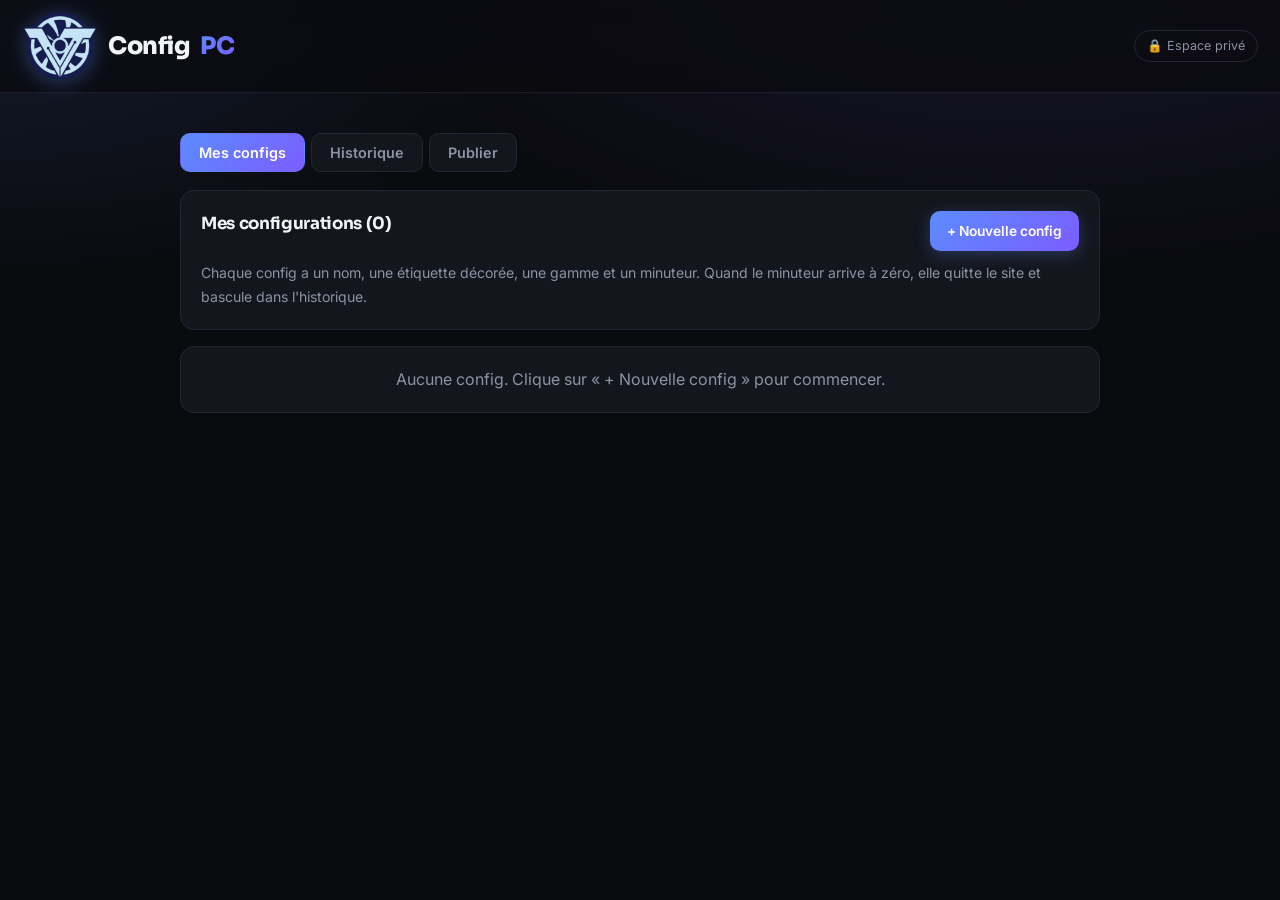
<file: admin.html>
<!doctype html>
<html lang="fr">
<head>
<meta charset="utf-8">
<meta name="viewport" content="width=device-width, initial-scale=1">
<meta http-equiv="Cache-Control" content="no-cache, no-store, must-revalidate">
<meta name="robots" content="noindex, nofollow">
<title>Espace privé — ConfigPC</title>
<link rel="stylesheet" href="style.css?v=20">
</head>
<body>
<header class="site">
  <a class="logo" href="index.html"><img class="logo-img" src="logo.png" alt="ConfigPC">Config<span>PC</span></a>
  <div class="tag">🔒 Espace privé</div>
</header>

<main>
  <div class="admin-wrap">
    <div class="adm-tabs">
      <button class="adm-tab active" data-v="actives">Mes configs</button>
      <button class="adm-tab" data-v="archive">Historique</button>
      <button class="adm-tab" data-v="export">Publier</button>
    </div>
    <div id="vue"></div>
  </div>
</main>

<script src="ui.js?v=20"></script>
<script>
let DATA = { actives: [], archive: [] };
let PRODUITS = [];
let vueActive = 'actives';

function charger(src){ return new Promise((ok,ko)=>{
  const s=document.createElement('script'); s.src=src+'?t='+Date.now();
  s.onload=ok; s.onerror=ko; document.head.appendChild(s); }); }

Promise.all([charger('data.js'), charger('products.js')])
  .then(()=> fetch('configs.json?t='+Date.now()).then(r=>r.ok?r.json():{actives:[],archive:[]}).catch(()=>({actives:[],archive:[]})))
  .then(j=>{
    DATA = { actives: j.actives||[], archive: j.archive||[] };
    PRODUITS = (typeof PRODUCTS!=='undefined') ? PRODUCTS : [];
    archiverExpirees();
    rendre();
  })
  .catch(()=>{ document.getElementById('vue').innerHTML =
    '<div class="error-box">Impossible de charger les données.</div>'; });

/* les configs dont le minuteur est écoulé partent à l'historique */
function archiverExpirees(){
  const reste = [];
  DATA.actives.forEach(c=>{
    if (configExpiree(c)) {
      c.archiveLe = new Date().toISOString().slice(0,10);
      c.motif = "minuteur écoulé";
      c.prixFinal = configTotal(c);
      DATA.archive.unshift(c);
    } else reste.push(c);
  });
  DATA.actives = reste;
}

document.querySelectorAll('.adm-tab').forEach(b=>{
  b.addEventListener('click', ()=>{
    document.querySelectorAll('.adm-tab').forEach(x=>x.classList.remove('active'));
    b.classList.add('active'); vueActive = b.dataset.v; rendre();
  });
});

function rendre(){
  if (vueActive==='actives') vueActives();
  else if (vueActive==='archive') vueArchive();
  else vueExport();
}

/* ================== MES CONFIGS ================== */
function vueActives(){
  document.getElementById('vue').innerHTML = `
    <div class="adm-card">
      <div class="blk-head">
        <h3 style="margin:0">Mes configurations (${DATA.actives.length})</h3>
        <button class="btn" onclick="ajouterConfig()">+ Nouvelle config</button>
      </div>
      <p class="steps">Chaque config a un nom, une étiquette décorée, une gamme et un minuteur.
      Quand le minuteur arrive à zéro, elle quitte le site et bascule dans l'historique.</p>
    </div>
    <div id="liste"></div>`;
  listerConfigs();
}

function listerConfigs(){
  const box = document.getElementById('liste');
  if (!box) return;
  if (!DATA.actives.length) {
    box.innerHTML = `<div class="adm-card" style="text-align:center;color:var(--muted)">
      Aucune config. Clique sur « + Nouvelle config » pour commencer.</div>`;
    return;
  }
  box.innerHTML = DATA.actives.map((c,i)=>carteConfig(c,i)).join('');
  brancherAutocompletes();
}

function carteConfig(c, ci){
  const L = getLabel(c.label);
  const T = getTier(c.tier);
  return `
  <div class="adm-card cfg-edit">
    <div class="cfg-top">
      <div class="field grow">
        <label>Nom de la configuration</label>
        <input value="${esc(c.name)}" placeholder="Ex : Config gaming 1440p"
               oninput="maj(${ci},null,'name',this.value)">
      </div>
      <div class="field">
        <label>Étiquette</label>
        <select onchange="maj(${ci},null,'label',this.value); listerConfigs()">
          <option value="">— aucune —</option>
          ${Object.keys(LABELS).map(k=>`<option value="${k}" ${k===c.label?'selected':''}>${LABELS[k].nom}</option>`).join('')}
        </select>
      </div>
      <div class="field">
        <label>Gamme</label>
        <select onchange="maj(${ci},null,'tier',this.value); listerConfigs()">
          ${Object.keys(TIERS).map(k=>`<option value="${k}" ${k===c.tier?'selected':''}>${TIERS[k].nom}</option>`).join('')}
        </select>
      </div>
    </div>

    <div class="cfg-top">
      <div class="field grow">
        <label>Description (affichée sous le nom)</label>
        <input value="${esc(c.description||'')}" placeholder="Ex : parfait pour la 1440p haute fréquence"
               oninput="maj(${ci},null,'description',this.value)">
      </div>
      <div class="field">
        <label>Valable jusqu'au (minuteur)</label>
        <input type="datetime-local" value="${(c.expire||'').slice(0,16)}"
               oninput="maj(${ci},null,'expire',this.value); listerConfigs()">
      </div>
    </div>

    <div class="apercu-ligne">
      <span class="apercu-label">Aperçu :</span>
      ${L ? badgeLabel(L) : '<span style="color:var(--muted);font-size:.85rem">pas d&rsquo;étiquette</span>'}
      ${T ? `<span class="tier-badge" style="--tc:${T.couleur}">${T.nom}</span>` : ''}
      <span class="cfg-total-mini">Total : <strong>${configTotalText(c)}</strong></span>
      ${c.expire ? `<span class="countdown-mini" data-end="${c.expire}"></span>` : ''}
    </div>

    <div class="section-label" style="margin:20px 4px 10px">Composants (${(c.components||[]).length})</div>
    <div>${(c.components||[]).map((p,pi)=>blocComposant(c,ci,p,pi)).join('')}</div>

    <div class="cfg-actions">
      <button class="btn" onclick="ajouterComposant(${ci})">+ Ajouter un composant</button>
      <button class="btn-mini danger" onclick="supprimerConfig(${ci})">Supprimer cette config</button>
    </div>
  </div>`;
}

function badgeLabel(L){
  return `<span class="label-badge ${L.flocons?'snow':''}" style="background:${L.bg};color:${L.fg};border-color:${L.bord}">
    ${L.deco?`<span class="deco">${L.deco}</span>`:''}${L.nom}</span>`;
}

function blocComposant(c, ci, p, pi){
  const lt = p.linkType || 'direct';
  return `
  <div class="comp-block">
    <div class="blk-head">
      <strong>${p.category||'Composant'}${p.name?' — '+esc(p.name):''}</strong>
      <button class="btn-mini danger" onclick="supprimerComposant(${ci},${pi})">✕</button>
    </div>

    <div class="field">
      <label>Produit — tape les premières lettres puis choisis dans la liste</label>
      <div class="ac-wrap">
        <input class="ac-input" data-ci="${ci}" data-pi="${pi}" value="${esc(p.name||'')}"
               placeholder="Ex : 7800x, rtx 5070 palit, b650 tomahawk…" autocomplete="off">
        <div class="ac-list"></div>
      </div>
      ${p.spec?`<div class="spec-line">${esc(p.spec)}</div>`:''}
    </div>

    <div class="row">
      <div class="field"><label>Catégorie</label>
        <select onchange="maj(${ci},${pi},'category',this.value); listerConfigs()">
          ${['CPU','GPU','RAM','Stockage','Carte mère','Alimentation','Boîtier','Refroidissement','Ventilateur','Écran','Autre']
            .map(x=>`<option ${x===p.category?'selected':''}>${x}</option>`).join('')}
        </select></div>
      <div class="field"><label>Quantité</label>
        <input type="number" min="1" value="${p.qty||1}" oninput="maj(${ci},${pi},'qty',parseInt(this.value)||1)"></div>
      <div class="field"><label>Prix unitaire (€)</label>
        <input type="number" step="0.01" value="${p.price||0}" oninput="maj(${ci},${pi},'price',parseFloat(this.value)||0)"></div>
      <div class="field"><label>Frais de port (€)</label>
        <input type="number" step="0.01" value="${p.shipping||0}" oninput="maj(${ci},${pi},'shipping',parseFloat(this.value)||0)"></div>
    </div>

    <div class="row">
      <div class="field grow"><label>Boutique (le drapeau est celui de la boutique)</label>
        <select onchange="maj(${ci},${pi},'m',this.value); listerConfigs()">
          <option value="">— choisir —</option>
          ${Object.keys(MERCHANTS).map(k=>`<option value="${k}" ${k===p.m?'selected':''}>${MERCHANTS[k].name} (${MERCHANTS[k].flag.toUpperCase()})</option>`).join('')}
        </select></div>
      <div class="field"><label>Type de lien</label>
        <select onchange="maj(${ci},${pi},'linkType',this.value); listerConfigs()">
          ${Object.keys(LINK_TYPES).map(k=>`<option value="${k}" ${k===lt?'selected':''}>${LINK_TYPES[k].nom}</option>`).join('')}
        </select></div>
    </div>

    <div class="field"><label>Lien vers la fiche produit</label>
      <input value="${esc(p.url||'')}" placeholder="https://www.ldlc.com/fiche/..." oninput="maj(${ci},${pi},'url',this.value)"></div>

    ${lt==='affilie' ? `
      <div class="field"><label>💶 Lien affilié (celui qui te rapporte la commission)</label>
        <input value="${esc(p.affiliateUrl||'')}" placeholder="Lien tracké fourni par Awin, Tradedoubler, AliExpress…"
               oninput="maj(${ci},${pi},'affiliateUrl',this.value)">
        <div class="hint">C'est ce lien qui sera utilisé au clic. Le visiteur arrive directement sur le produit et la commission est comptée automatiquement.</div>
      </div>` : ''}

    ${lt==='passerelle' ? `
      <div class="field"><label>🔁 Lien de passerelle rémunérée</label>
        <input value="${esc(p.lockerUrl||'')}" placeholder="https://clk.sh/..." oninput="maj(${ci},${pi},'lockerUrl',this.value)">
        <div class="hint">Au premier clic, le visiteur passe par cette page (qui te rémunère). Il revient ensuite et accède au produit au clic suivant.</div>
      </div>` : ''}

    ${lt==='direct' ? `<div class="hint">↗ Lien direct : aucun gain sur ce composant.</div>` : ''}

    <div class="row">
      <div class="field"><label>Stock</label>
        <select onchange="maj(${ci},${pi},'stock',this.value); listerConfigs()">
          ${[['ok','En stock'],['low','Stock faible'],['out','Épuisé']].map(([v,l])=>`<option value="${v}" ${v===p.stock?'selected':''}>${l}</option>`).join('')}
        </select></div>
      <div class="field grow"><label>Note personnelle (facultatif, affichée sur le site)</label>
        <input value="${esc(p.note||'')}" placeholder="Ex : très bon rapport perf/prix" oninput="maj(${ci},${pi},'note',this.value)"></div>
    </div>
    <div class="comp-total">Sous-total : <strong>${fmtOffer(p)}</strong>${(p.qty||1)>1?` (${p.qty} × ${fmtMoney((p.price||0)+(p.shipping||0))})`:''}</div>
  </div>`;
}

/* ---------------- autocomplétion sur les 1513 produits ---------------- */
/* On garde "7800x3d" et "b650" entiers : c'est ce qui distingue un modèle
   d'un autre. Taper "7800x" doit sortir le Ryzen 7800X3D, pas une RX 7800 XT. */
function normal(s){
  return String(s||'').toLowerCase().normalize('NFD').replace(/[\u0300-\u036f]/g,'')
    .replace(/[^a-z0-9]+/g,' ').replace(/\s+/g,' ').trim();
}
function chercherProduits(q){
  const mots = normal(q).split(' ').filter(Boolean);
  if (!mots.length) return [];
  const trouves = [];
  for (const p of PRODUITS) {
    const nom = p._nn || (p._nn = normal(p.name));
    const tout = p._n || (p._n = normal(p.name + ' ' + (p.spec||'')));
    if (!mots.every(m => tout.includes(m))) continue;

    // classement : on privilégie les correspondances nettes dans le NOM
    let sc = 0;
    const motsNom = nom.split(' ');
    mots.forEach(m => {
      if (motsNom.includes(m)) sc += 3;                       // mot entier du nom
      else if (motsNom.some(x => x.startsWith(m))) sc += 2;    // début d'un mot (7800x → 7800x3d)
      else if (nom.includes(m)) sc += 1;                       // ailleurs dans le nom
    });
    if (nom.startsWith(mots[0])) sc += 2;
    sc -= nom.length * 0.01;                                   // à égalité, le nom le plus court gagne
    trouves.push({ p, sc });
  }
  trouves.sort((a,b)=> b.sc - a.sc);
  return trouves.slice(0, 40).map(x => x.p);
}
function brancherAutocompletes(){
  document.querySelectorAll('.ac-input').forEach(inp=>{
    const liste = inp.parentElement.querySelector('.ac-list');
    const ci = +inp.dataset.ci, pi = +inp.dataset.pi;
    let res = [];
    const afficher = () => {
      res = chercherProduits(inp.value);
      DATA.actives[ci].components[pi].name = inp.value;
      if (!res.length) { liste.classList.remove('open'); liste.innerHTML=''; return; }
      liste.innerHTML = res.map((p,i)=>`
        <button type="button" class="ac-item" data-i="${i}">
          <span class="ac-cat">${p.category}</span>
          <span class="ac-name">${p.name}</span>
          ${p.spec?`<span class="ac-spec">${p.spec}</span>`:''}
        </button>`).join('');
      liste.classList.add('open');
      liste.querySelectorAll('.ac-item').forEach(btn=>{
        btn.addEventListener('mousedown', e=>{
          e.preventDefault();
          const p = res[+btn.dataset.i];
          const comp = DATA.actives[ci].components[pi];
          comp.name = p.name; comp.category = p.category; comp.spec = p.spec||''; comp.productId = p.id;
          liste.classList.remove('open');
          listerConfigs();
        });
      });
    };
    inp.addEventListener('input', afficher);
    inp.addEventListener('focus', afficher);
    inp.addEventListener('blur', ()=> setTimeout(()=>liste.classList.remove('open'), 150));
  });
  lancerMinuteurs();
}

/* ---------------- modifications ---------------- */
function esc(s){ return String(s==null?'':s).replace(/&/g,'&amp;').replace(/"/g,'&quot;').replace(/</g,'&lt;'); }
function maj(ci, pi, cle, val){
  if (pi==null) DATA.actives[ci][cle] = val;
  else DATA.actives[ci].components[pi][cle] = val;
  majApercu(ci);
}
function majApercu(ci){
  const carte = document.querySelectorAll('.cfg-edit')[ci];
  if (!carte) return;
  const t = carte.querySelector('.cfg-total-mini strong');
  if (t) t.textContent = configTotalText(DATA.actives[ci]);
  carte.querySelectorAll('.comp-total').forEach((el,pi)=>{
    const p = DATA.actives[ci].components[pi];
    if (p) el.innerHTML = `Sous-total : <strong>${fmtOffer(p)}</strong>` +
      ((p.qty||1)>1?` (${p.qty} × ${fmtMoney((p.price||0)+(p.shipping||0))})`:'');
  });
}
function uid(p){ return p+'-'+Math.random().toString(36).slice(2,8); }

function ajouterConfig(){
  DATA.actives.unshift({
    id: uid('cfg'), name:'Nouvelle configuration', description:'',
    label:'', tier:'milieu', expire:'', components:[], cree: new Date().toISOString().slice(0,10)
  });
  listerConfigs();
}
function supprimerConfig(ci){
  if (!confirm('Supprimer cette config ? Elle partira dans l\'historique.')) return;
  const c = DATA.actives[ci];
  c.archiveLe = new Date().toISOString().slice(0,10);
  c.motif = 'supprimée manuellement';
  c.prixFinal = configTotal(c);
  DATA.archive.unshift(c);
  DATA.actives.splice(ci,1);
  listerConfigs();
}
function ajouterComposant(ci){
  DATA.actives[ci].components.push({
    id: uid('c'), category:'CPU', name:'', spec:'', productId:'',
    qty:1, price:0, shipping:0, m:'', url:'', linkType:'direct',
    affiliateUrl:'', lockerUrl:'', stock:'ok', note:''
  });
  listerConfigs();
}
function supprimerComposant(ci,pi){
  DATA.actives[ci].components.splice(pi,1);
  listerConfigs();
}

/* ---------------- minuteurs ---------------- */
let minuteurLance = false;
function lancerMinuteurs(){
  const tick=()=>document.querySelectorAll('.countdown-mini[data-end]').forEach(el=>{
    if(!el.dataset.end) return;
    const end=new Date(el.dataset.end).getTime(); let d=end-Date.now();
    if(isNaN(end)){el.textContent='';return;}
    if(d<=0){el.textContent='⏱ expirée — passera à l\'historique';el.classList.add('fini');return;}
    const j=Math.floor(d/86400000); d-=j*86400000;
    const h=Math.floor(d/3600000); d-=h*3600000;
    const m=Math.floor(d/60000);
    el.textContent=`⏱ encore ${j}j ${h}h ${m}m`;
  });
  tick();
  if (!minuteurLance) { minuteurLance = true; setInterval(tick, 30000); }
}

/* ================== HISTORIQUE ================== */
function vueArchive(){
  document.getElementById('vue').innerHTML = `
    <div class="adm-card">
      <h3>Historique des configurations (${DATA.archive.length})</h3>
      <p class="steps">Les configs retirées du site : minuteur écoulé ou suppression manuelle.
      Leur contenu et leur prix de l'époque sont conservés. Cette page n'est visible que par toi.</p>
    </div>
    ${DATA.archive.length ? DATA.archive.map((c,i)=>carteArchive(c,i)).join('')
      : '<div class="adm-card" style="text-align:center;color:var(--muted)">Aucune config archivée pour le moment.</div>'}`;
  lancerMinuteurs();
}
function carteArchive(c, i){
  const L = getLabel(c.label), T = getTier(c.tier);
  return `
  <div class="adm-card arch-card">
    <div class="blk-head">
      <div>
        <strong style="font-size:1.05rem">${esc(c.name)}</strong>
        <div class="arch-meta">
          ${L?badgeLabel(L):''}
          ${T?`<span class="tier-badge" style="--tc:${T.couleur}">${T.nom}</span>`:''}
          <span class="arch-date">Retirée le ${c.archiveLe||'?'} · ${c.motif||''}</span>
        </div>
      </div>
      <div style="text-align:right">
        <div class="price-label">Prix à l'époque</div>
        <div class="config-price">${fmtMoney(c.prixFinal!=null?c.prixFinal:configTotal(c))}</div>
      </div>
    </div>
    <div class="table-wrap">
      <table class="arch-table">
        <tr><th>Composant</th><th>Boutique</th><th>Prix</th><th>Lien</th></tr>
        ${(c.components||[]).map(p=>{
          const M = p.m?getMerchant(p.m):null;
          return `<tr>
            <td><span class="ac-cat">${p.category||''}</span> ${esc(p.name||'')}${(p.qty||1)>1?` ×${p.qty}`:''}</td>
            <td>${M?flagSVG(M.flag)+' '+M.name:'—'}</td>
            <td>${fmtOffer(p)}</td>
            <td>${p.url?`<a href="${esc(p.url)}" target="_blank" rel="noopener">voir</a>`:'—'}</td>
          </tr>`;
        }).join('')}
      </table>
    </div>
    <div class="cfg-actions">
      <button class="btn-mini" onclick="restaurer(${i})">↩ Remettre en ligne</button>
      <button class="btn-mini danger" onclick="supprimerArchive(${i})">Supprimer définitivement</button>
    </div>
  </div>`;
}
function restaurer(i){
  const c = DATA.archive[i];
  delete c.archiveLe; delete c.motif; c.expire = '';
  DATA.actives.unshift(c); DATA.archive.splice(i,1);
  alert('Config remise dans « Mes configs ». Pense à lui donner un nouveau minuteur.');
  rendre();
}
function supprimerArchive(i){
  if (!confirm('Suppression définitive, sans retour possible. Continuer ?')) return;
  DATA.archive.splice(i,1); rendre();
}

/* ================== PUBLIER ================== */
function vueExport(){
  const json = JSON.stringify({ actives: DATA.actives, archive: DATA.archive }, null, 1);
  const liens = DATA.actives.reduce((s,c)=>s+(c.components||[]).filter(p=>p.linkType!=='direct').length,0);
  const comps = DATA.actives.reduce((s,c)=>s+(c.components||[]).length,0);
  document.getElementById('vue').innerHTML = `
    <div class="adm-card">
      <h3>📤 Publier sur le site</h3>
      <p class="steps">1. Clique sur <b>Copier</b> · 2. Ouvre <b>configs.json</b> sur GitHub ·
      3. Clique sur le crayon ✏️ · 4. Tout sélectionner (Ctrl+A) · 5. Coller · 6. <b>Commit changes</b>.<br>
      Ton site est à jour une minute plus tard.</p>
      <textarea class="out" id="sortie" readonly></textarea>
      <div class="row" style="margin-top:10px">
        <button class="btn" onclick="copier()">📋 Copier</button>
        <button class="btn secondary" onclick="telecharger()">💾 Télécharger configs.json</button>
        <a class="btn secondary" href="https://github.com/zedrox108/configpc/edit/main/configs.json" target="_blank" rel="noopener">✏️ Ouvrir GitHub</a>
      </div>
      <div id="msg"></div>
      <div class="recap">
        <div><strong>${DATA.actives.length}</strong> config${DATA.actives.length>1?'s':''} en ligne</div>
        <div><strong>${DATA.archive.length}</strong> dans l'historique</div>
        <div><strong>${comps}</strong> composants au total</div>
        <div><strong>${liens}</strong> lien${liens>1?'s':''} rémunéré${liens>1?'s':''}</div>
      </div>
    </div>`;
  document.getElementById('sortie').value = json;
}
function copier(){
  const t=document.getElementById('sortie'); t.select(); t.setSelectionRange(0,999999);
  navigator.clipboard.writeText(t.value).then(
    ()=>msg('✅ Copié — colle-le dans configs.json sur GitHub.','ok-msg'),
    ()=>msg('Sélectionne le texte et copie-le à la main (Ctrl+C).','err-msg'));
}
function telecharger(){
  const b=new Blob([document.getElementById('sortie').value],{type:'application/json'});
  const a=document.createElement('a'); a.href=URL.createObjectURL(b); a.download='configs.json'; a.click();
  msg('💾 Téléchargé — envoie-le sur GitHub à la place de l\'ancien.','ok-msg');
}
function msg(t,c){ document.getElementById('msg').innerHTML=`<div class="${c}">${t}</div>`; }
</script>
</body>
</html>
</file>
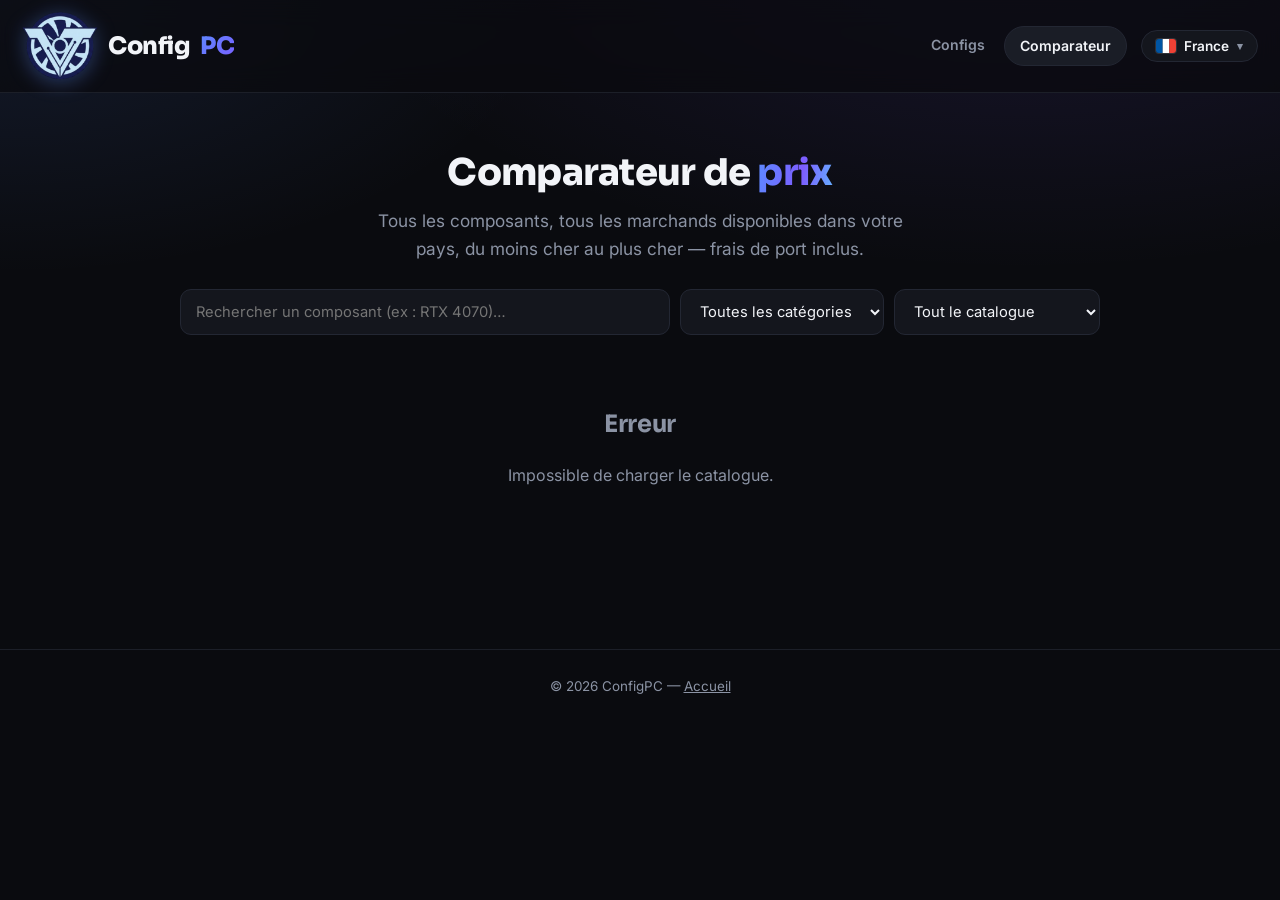
<file: compare.html>
<!doctype html>
<html lang="fr">
<head>
<meta charset="utf-8">
<meta name="viewport" content="width=device-width, initial-scale=1">
<meta http-equiv="Cache-Control" content="no-cache, no-store, must-revalidate">
<title>Comparateur de prix — ConfigPC</title>
<link rel="stylesheet" href="style.css?v=13">
</head>
<body>
<header class="site">
  <a class="logo" href="index.html"><img class="logo-img" src="logo.png" alt="ConfigPC">Config<span>PC</span></a>
  <nav class="mainnav">
    <a href="index.html" class="navlink">Configs</a>
    <a href="compare.html" class="navlink active">Comparateur</a>
  </nav>
</header>

<main>
  <section class="hero" style="padding:20px 0 26px">
    <h1 style="font-size:clamp(1.6rem,4vw,2.3rem)">Comparateur de <span class="grad">prix</span></h1>
    <p>Tous les composants, tous les marchands disponibles dans votre pays, du moins cher au plus cher — frais de port inclus.</p>
  </section>

  <div id="notice"></div>

  <div class="cmp-tools">
    <input type="search" id="search" class="cmp-search" placeholder="Rechercher un composant (ex : RTX 4070)…" autocomplete="off">
    <select id="cat" class="cmp-select"><option value="">Toutes les catégories</option></select>
    <select id="onlyprice" class="cmp-select">
      <option value="0">Tout le catalogue</option>
      <option value="1">Avec prix uniquement</option>
    </select>
  </div>

  <div id="results"></div>
</main>

<footer class="site">© <span id="year"></span> ConfigPC — <a href="index.html">Accueil</a></footer>

<script src="ui.js?v=13"></script>
<script>
  function loadScript(src){ return new Promise((ok,ko)=>{
    const s=document.createElement('script'); s.src=src+'?t='+Date.now();
    s.onload=ok; s.onerror=ko; document.head.appendChild(s); }); }
  const sc = { onerror:null };
  Promise.all([loadScript('data.js'), loadScript('products.js')])
    .then(()=>Promise.all([loadHistory(), loadAutoOffers()]))
    .then(()=>{ if (typeof PRODUCTS !== 'undefined') attachAutoOffers(PRODUCTS); })
    .then(initCompare)
    .catch(()=>{ document.getElementById('results').innerHTML =
      '<div class="error-box"><h2>Erreur</h2><p>Impossible de charger le catalogue.</p></div>'; });
  const _unused = () => {
  };

  function initCompare(){
    document.getElementById("year").textContent = new Date().getFullYear();
    initCountrySelector();
    document.getElementById("notice").innerHTML = countryNotice();

    const STOCK = { ok:{txt:"En stock",cls:"stock-ok"}, low:{txt:"Stock faible",cls:"stock-low"}, out:{txt:"Épuisé",cls:"stock-out"} };

    // catalogue produits + composants issus des configs
    const items = [];
    if (typeof PRODUCTS !== 'undefined') {
      PRODUCTS.forEach(p => items.push({
        name:p.name, category:p.category, spec:p.spec||'', brand:p.brand||'',
        image:p.image||'', offers:(p.offers||[]).slice()
      }));
    }
    CONFIGS.forEach(cfg => cfg.components.forEach(comp => {
      let it = items.find(x => x.name === comp.name && x.category === comp.category);
      if (!it) { it = { name:comp.name, category:comp.category, spec:'', image:comp.image, offers:[] }; items.push(it); }
      comp.offers.forEach(o => { if (!it.offers.find(z => z.id === o.id)) it.offers.push(o); });
    }));
    items.sort((a,b)=>{
      const ao=sortedOffers(a).length>0, bo=sortedOffers(b).length>0;
      if (ao!==bo) return ao?-1:1;
      return a.category.localeCompare(b.category) || a.name.localeCompare(b.name);
    });

    // catégories
    const catSel = document.getElementById("cat");
    [...new Set(items.map(i=>i.category))].forEach(c=>{
      const op=document.createElement("option"); op.value=c; op.textContent=c; catSel.appendChild(op);
    });

    const ALIAS = {
      "Stockage":"ssd nvme disque dur stockage",
      "GPU":"gpu carte graphique",
      "CPU":"cpu processeur",
      "RAM":"ram memoire vive barrette",
      "Carte mère":"carte mere motherboard mobo",
      "Alimentation":"alimentation psu bloc",
      "Boîtier":"boitier case tour",
      "Refroidissement":"refroidissement ventirad watercooling aio",
      "Ventilateur":"ventilateur ventilo"
    };
    const norm = s => String(s||'').toLowerCase()
      .normalize('NFD').replace(/[\u0300-\u036f]/g,'')   // enlève les accents
      .replace(/[^a-z0-9]+/g,' ').trim();
    items.forEach(i => { i._s = norm(i.name+' '+i.category+' '+(i.spec||'')+' '+(ALIAS[i.category]||'')); });
    const search = document.getElementById("search");
    const results = document.getElementById("results");

    function offerLine(o, isBest){
      const M = offerMerchant(o);
      const stock = o.stock && STOCK[o.stock] ? `<span class="stock-badge ${STOCK[o.stock].cls}">${STOCK[o.stock].txt}</span>` : "";
      const port = o.shipping > 0 ? `+ ${fmtMoney(o.shipping, M.cur)} port` : "port offert";
      const conv = offerIsForeignCurrency(o)
        ? `<span class="conv">≈ ${fmtMoney(offerTotalIn(o), countryCurrency())}</span>` : "";
      let promo = (o.promo && o.promo.active)
        ? `<span class="promo-badge">🔥 Promo</span><span class="countdown" data-end="${o.promo.endDate||''}"></span>` : "";
      // baisse détectée automatiquement par le bot
      const b = baisseDePrix(o.id, offerTotal(o));
      if (b) promo += `<span class="drop-badge">📉 −${fmtMoney(b.ecart, M.cur)} (${b.pct.toFixed(0)} %)</span>` +
        (b.plusBasJamaisVu ? `<span class="lowest-badge">⭐ prix le plus bas</span>` : '');
      if (o.ancien_prix && o.ancien_prix > o.price)
        promo += `<span class="promo-badge">🔥 −${fmtMoney(o.ancien_prix - o.price, M.cur)}</span>`;
      return `
        <div class="offer-line ${isBest?'best':''}">
          <div class="offer-merchant">
            ${isBest ? '<span class="best-tag">Le moins cher</span>' : ''}
            <span class="m-name">${flagSVG(M.flag)}${M.name}</span>
            <span class="m-sub">${port} ${stock}${o.auto?` <span class="auto-badge" title="Prix relevé automatiquement le ${o.maj||''}">🤖 auto</span>`:''}</span>
            ${promo ? `<div class="promo-line">${promo}</div>` : ""}
            ${M.warn ? `<div class="merchant-warn">⚠ ${M.warn}</div>` : ""}
          </div>
          <div class="offer-right">
            <div class="offer-prices">${conv}<span class="offer-total">${fmtOffer(o)}</span></div>
            <a class="btn" href="gateway.html?ref=${encodeURIComponent(o.id)}">Voir l'offre</a>
          </div>
        </div>`;
    }

    function render(){
      const words = norm(search.value).split(' ').filter(Boolean);
      const cat = catSel.value;
      const onlyP = document.getElementById('onlyprice').value === '1';
      let list = items.filter(i =>
        (!cat || i.category === cat) &&
        (!onlyP || sortedOffers(i).length > 0) &&
        (!words.length || words.every(w => i._s.includes(w))));
      const totalFound = list.length;
      const LIMIT = 60;
      list = list.slice(0, LIMIT);

      if (!list.length) { results.innerHTML = `<p style="color:var(--muted);text-align:center;padding:30px">Aucun composant trouvé.${onlyP?'<br><small>Essayez « Tout le catalogue » pour voir les produits sans prix.</small>':''}</p>`; return; }
      const countNote = `<p class="result-count">${totalFound} produit${totalFound>1?'s':''} trouvé${totalFound>1?'s':''}</p>`;
      const moreNote = totalFound > LIMIT
        ? `<p style="color:var(--muted);text-align:center;padding:14px">${totalFound} produits trouvés — les ${LIMIT} premiers sont affichés. Affinez votre recherche.</p>` : '';

      results.innerHTML = countNote + list.map(it => {
        const offers = sortedOffers(it);
        const img = it.image
          ? `<img class="comp-img" src="${it.image}" alt="" loading="lazy">`
          : `<div class="ico">${categoryIcon(it.category)}</div>`;
        if (!offers.length) return `
          <div class="component-card noprice">
            <div class="component-head"><div class="component-info">${img}
              <div><div class="category">${it.category}</div><div class="name">${it.name}</div>
              ${it.spec?`<div class="spec-line">${it.spec}</div>`:''}
              <div class="best-inline">${it.offers.length? 'Aucun marchand ne livre dans votre pays' : 'Prix pas encore renseigné'}</div>
              </div></div></div>
          </div>`;
        return `
          <div class="component-card">
            <div class="component-head">
              <div class="component-info">${img}
                <div>
                  <div class="category">${it.category}</div>
                  <div class="name">${it.name}</div>
                  ${it.spec?`<div class="spec-line">${it.spec}</div>`:''}
                  <div class="best-inline">Dès <strong>${fmtOffer(offers[0])}</strong> · ${offers.length} marchand${offers.length>1?'s':''}</div>
                </div>
              </div>
              <div class="head-right">
                <button class="compare-toggle hist-btn" data-ids="${offers.map(o=>o.id).join(',')}">📈 Historique</button>
              </div>
            </div>
            <div class="chart-panel"></div>
            <div class="offers-panel open">${offers.map((o,i)=>offerLine(o,i===0)).join("")}</div>
          </div>`;
      }).join("") + moreNote;
      startCountdowns();
      bindHistory();
    }

    function bindHistory(){
      document.querySelectorAll('.hist-btn').forEach(btn=>{
        btn.addEventListener('click', e=>{
          e.stopPropagation();
          const panel = btn.closest('.component-card').querySelector('.chart-panel');
          const open = panel.classList.toggle('open');
          btn.textContent = open ? '📈 Masquer' : '📈 Historique';
          if (open && !panel.dataset.done) {
            const ids = btn.dataset.ids.split(',');
            panel.innerHTML = priceChartSVG(bestPriceSeries(ids, countryCurrency()), countryCurrency());
            panel.dataset.done = '1';
          }
        });
      });
    }

    search.addEventListener("input", render);
    catSel.addEventListener("change", render);
    document.getElementById('onlyprice').addEventListener('change', render);
    render();
  }

  function startCountdowns(){
    const els=[...document.querySelectorAll(".countdown[data-end]")].filter(e=>e.dataset.end);
    if(!els.length) return;
    function tick(){ const now=Date.now(); els.forEach(el=>{
      const end=new Date(el.dataset.end).getTime(); let d=end-now;
      if(isNaN(end)){el.textContent="";return;} if(d<=0){el.textContent="· terminée";return;}
      const j=Math.floor(d/86400000); d-=j*86400000; const h=Math.floor(d/3600000);
      el.textContent=`· fin dans ${j}j ${h}h`; }); }
    tick(); setInterval(tick,60000);
  }
</script>
</body>
</html>
</file>
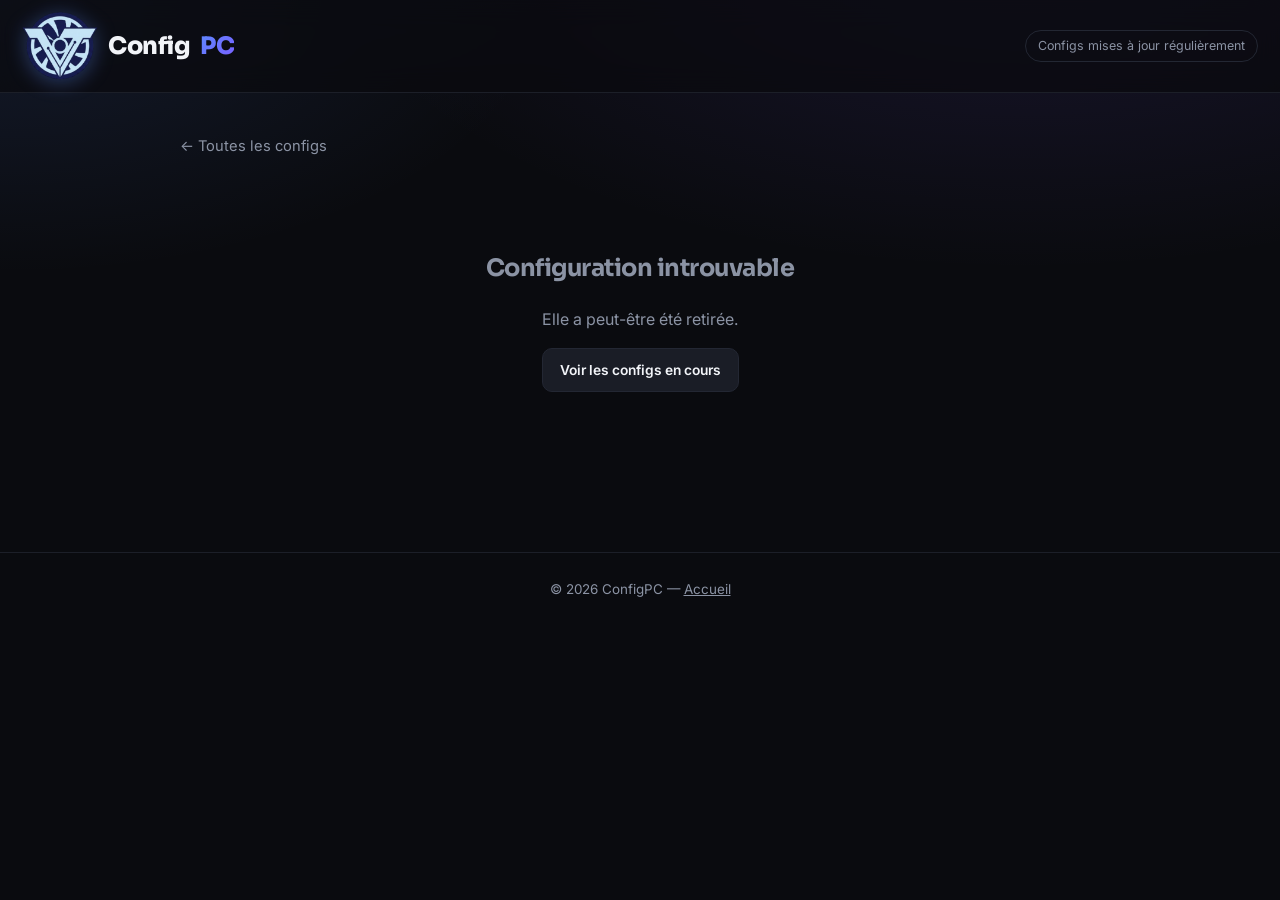
<file: config.html>
<!doctype html>
<html lang="fr">
<head>
<meta charset="utf-8">
<meta name="viewport" content="width=device-width, initial-scale=1">
<meta http-equiv="Cache-Control" content="no-cache, no-store, must-revalidate">
<title>Détail de la config — ConfigPC</title>
<link rel="stylesheet" href="style.css?v=20">
</head>
<body>
<header class="site">
  <a class="logo" href="index.html"><img class="logo-img" src="logo.png" alt="ConfigPC">Config<span>PC</span></a>
  <div class="tag">Configs mises à jour régulièrement</div>
</header>

<main>
  <a class="back-link" href="index.html">← Toutes les configs</a>
  <div id="content"></div>
</main>

<footer class="site">
  © <span id="year"></span> ConfigPC — <a href="index.html">Accueil</a>
</footer>

<script src="ui.js?v=20"></script>
<script>
const s = document.createElement('script');
s.src = 'data.js?t=' + Date.now();
s.onload = () => fetch('configs.json?t='+Date.now())
  .then(r=>r.ok?r.json():{actives:[]}).catch(()=>({actives:[]}))
  .then(j=>init(j.actives||[]));
s.onerror = () => document.getElementById('content').innerHTML =
  '<div class="error-box"><h2>Erreur</h2><p>Impossible de charger la configuration.</p></div>';
document.head.appendChild(s);

const STOCK = { ok:{txt:"En stock",cls:"stock-ok"}, low:{txt:"Stock faible",cls:"stock-low"}, out:{txt:"Épuisé",cls:"stock-out"} };

function init(actives){
  document.getElementById("year").textContent = new Date().getFullYear();
  const id = new URLSearchParams(location.search).get('id');
  const cfg = actives.find(c=>c.id===id);
  const content = document.getElementById('content');

  if (!cfg || configExpiree(cfg)) {
    content.innerHTML = `<div class="error-box">
      <h2>${cfg?'Cette configuration n\'est plus disponible':'Configuration introuvable'}</h2>
      <p>${cfg?'Son offre est arrivée à échéance.':'Elle a peut-être été retirée.'}</p>
      <a class="btn secondary" href="index.html">Voir les configs en cours</a></div>`;
    return;
  }

  const L = getLabel(cfg.label), T = getTier(cfg.tier);
  content.innerHTML = `
    ${L?`<div class="detail-label ${L.flocons?'snow':''}" style="background:${L.bg};color:${L.fg};border-color:${L.bord}">
          ${L.deco?`<span class="deco">${L.deco}</span>`:''}${L.nom}</div>`:''}
    <div class="config-header reveal">
      <div>
        ${T?`<span class="tier-badge" style="--tc:${T.couleur}">${T.nom}</span>`:''}
        <h1>${cfg.name}</h1>
        <div class="sub">${cfg.description||''}</div>
        ${cfg.expire?`<div class="countdown-line big" data-end="${cfg.expire}"></div>`:''}
      </div>
      <div class="total-wrap">
        <div class="total-label">Total de la config</div>
        <div class="config-total">${configTotalText(cfg)}</div>
      </div>
    </div>
    <div class="section-label">Les composants</div>
    <div id="components"></div>`;

  const box = document.getElementById('components');
  (cfg.components||[]).forEach((p,i)=>{
    const M = p.m ? getMerchant(p.m) : null;
    const st = p.stock && STOCK[p.stock] ? `<span class="stock-badge ${STOCK[p.stock].cls}">${STOCK[p.stock].txt}</span>` : '';
    const port = p.shipping>0 ? `+ ${fmtMoney(p.shipping)} de port` : 'port offert';
    const card = document.createElement('div');
    card.className = 'component-card reveal';
    card.style.animationDelay = (0.05*i)+'s';
    card.innerHTML = `
      <div class="component-head">
        <div class="component-info">
          <div class="ico">${categoryIcon(p.category)}</div>
          <div>
            <div class="category">${p.category||''}${(p.qty||1)>1?` · ×${p.qty}`:''}</div>
            <div class="name">${p.name||'—'}</div>
            ${p.spec?`<div class="spec-line">${p.spec}</div>`:''}
            <div class="best-inline">
              ${M?`${flagSVG(M.flag)} <strong>${M.name}</strong>`:''}
              <span class="port">${port}</span> ${st}
            </div>
            ${p.note?`<div class="comp-note">💬 ${p.note}</div>`:''}
            ${M&&M.warn?`<div class="merchant-warn">⚠ ${M.warn}</div>`:''}
          </div>
        </div>
        <div class="head-right">
          <div class="offer-prices"><span class="offer-total">${fmtOffer(p)}</span></div>
          ${p.url?`<a class="btn" href="gateway.html?cfg=${encodeURIComponent(cfg.id)}&c=${encodeURIComponent(p.id)}">Voir l'offre</a>`:''}
        </div>
      </div>`;
    box.appendChild(card);
  });

  revealOnScroll();
  minuteurs();
}

function minuteurs(){
  const els=[...document.querySelectorAll('.countdown-line[data-end]')].filter(e=>e.dataset.end);
  if(!els.length) return;
  const tick=()=>els.forEach(el=>{
    const end=new Date(el.dataset.end).getTime(); let d=end-Date.now();
    if(isNaN(end)){el.textContent='';return;}
    if(d<=0){el.textContent='⏱ offre terminée';return;}
    const j=Math.floor(d/86400000); d-=j*86400000;
    const h=Math.floor(d/3600000); d-=h*3600000;
    const m=Math.floor(d/60000);
    el.innerHTML = `⏱ valable encore <strong>${j>0?j+'j ':''}${h}h ${m}m</strong>`;
  });
  tick(); setInterval(tick,30000);
}
</script>
</body>
</html>
</file>
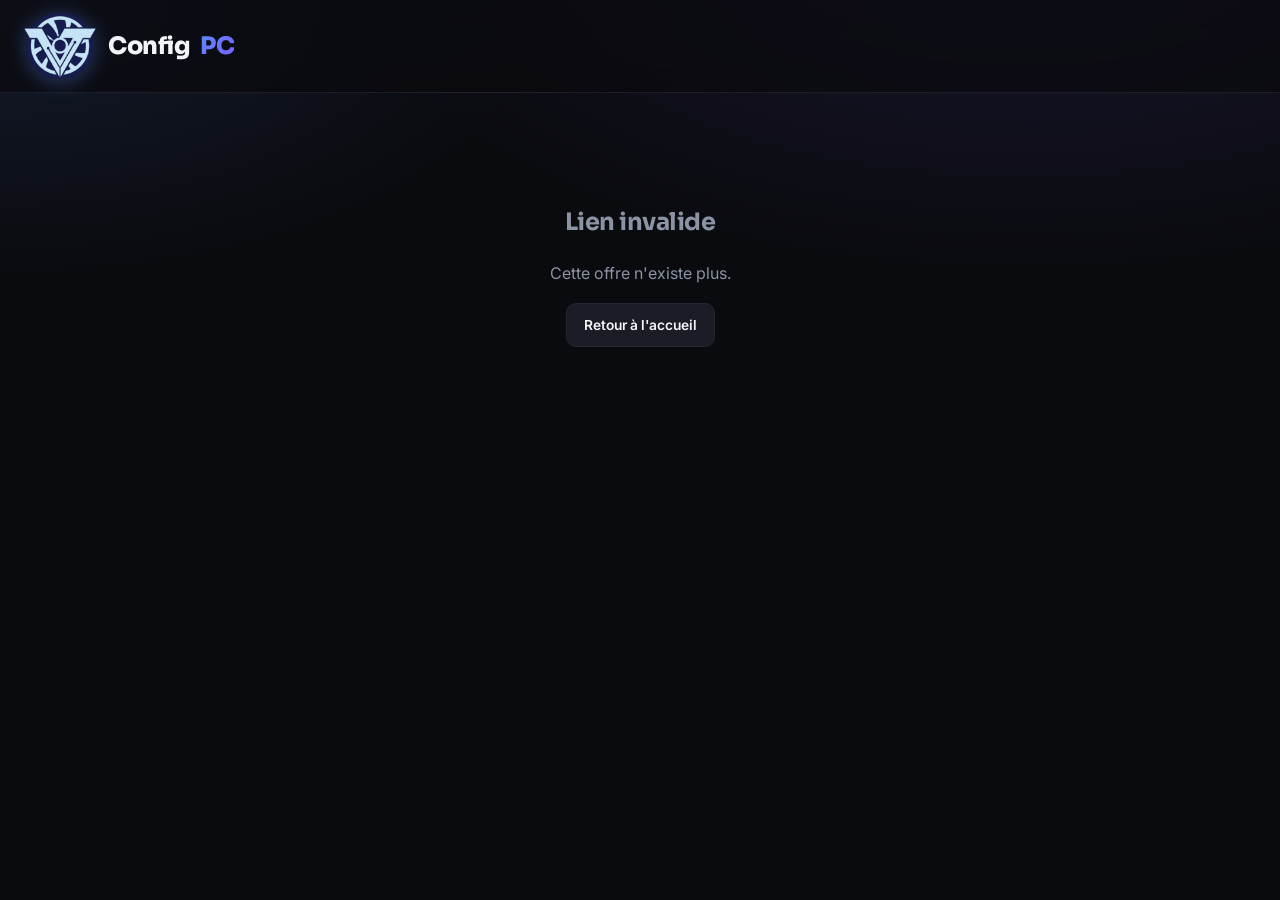
<file: gateway.html>
<!doctype html>
<html lang="fr">
<head>
<meta charset="utf-8">
<meta name="viewport" content="width=device-width, initial-scale=1">
<meta http-equiv="Cache-Control" content="no-cache, no-store, must-revalidate">
<title>Redirection — ConfigPC</title>
<link rel="stylesheet" href="style.css?v=20">
</head>
<body>
<header class="site">
  <a class="logo" href="index.html"><img class="logo-img" src="logo.png" alt="ConfigPC">Config<span>PC</span></a>
</header>
<main><div id="gateway"></div></main>

<script src="ui.js?v=20"></script>
<script>
const s = document.createElement('script');
s.src = 'data.js?t=' + Date.now();
s.onload = () => fetch('configs.json?t='+Date.now())
  .then(r=>r.ok?r.json():{actives:[]}).catch(()=>({actives:[]}))
  .then(j=>init(j.actives||[]));
s.onerror = () => document.getElementById('gateway').innerHTML =
  '<div class="error-box">Impossible de charger l\'offre.</div>';
document.head.appendChild(s);

function init(actives){
  const q = new URLSearchParams(location.search);
  const cfg = actives.find(c=>c.id===q.get('cfg'));
  const comp = cfg && (cfg.components||[]).find(p=>p.id===q.get('c'));
  const root = document.getElementById('gateway');
  const retour = q.get('return')==='1';

  if (!comp) {
    root.innerHTML = `<div class="error-box"><h2>Lien invalide</h2>
      <p>Cette offre n'existe plus.</p><a class="btn secondary" href="index.html">Retour à l'accueil</a></div>`;
    return;
  }

  const M = comp.m ? getMerchant(comp.m) : null;
  const resume = `
    <div class="product-summary">
      <div class="label">${comp.category||''}</div>
      <div class="value">${comp.name||''}</div>
      <div class="label" style="margin-top:8px">Boutique</div>
      <div class="value">${M?flagSVG(M.flag)+' '+M.name:'—'} — ${fmtMoney((comp.price||0)+(comp.shipping||0))}</div>
    </div>`;

  const cle = 'cpc_step1_' + comp.id;
  const type = comp.linkType || 'direct';

  // lien direct ou affilié : un seul clic
  if (type !== 'passerelle') {
    root.innerHTML = `
      <div class="gateway-box">
        <div class="icon">➡️</div>
        <h1>Vous allez être redirigé</h1>
        <p>Vous allez rejoindre la boutique pour consulter cette offre.</p>
        ${resume}
        <button class="btn btn-continue" id="go">Continuer vers ${M?M.name:'la boutique'}</button>
      </div>`;
    document.getElementById('go').onclick = () => location.href = offerFinalUrl(comp);
    return;
  }

  // passerelle rémunérée : deux étapes
  const fait = localStorage.getItem(cle)==='1';
  if (fait || retour) {
    root.innerHTML = `
      <div class="gateway-box">
        <div class="step-indicator"><div class="dot done"></div><div class="dot active"></div></div>
        <div class="icon">✅</div>
        <h1>Merci ! Vous pouvez continuer</h1>
        <p>Cliquez ci-dessous pour accéder à la fiche produit.</p>
        ${resume}
        <button class="btn btn-continue" id="go2">Accéder au produit</button>
      </div>`;
    document.getElementById('go2').onclick = () => {
      localStorage.removeItem(cle);
      location.href = comp.url;
    };
  } else {
    root.innerHTML = `
      <div class="gateway-box">
        <div class="step-indicator"><div class="dot active"></div><div class="dot"></div></div>
        <div class="icon">⚠️</div>
        <h1>Vous allez être redirigé</h1>
        <p>Avant d'accéder à la fiche produit, vous allez passer par une page intermédiaire.
           Revenez ensuite ici pour accéder directement au produit.</p>
        ${resume}
        <button class="btn btn-continue" id="go1">Continuer</button>
      </div>`;
    document.getElementById('go1').onclick = () => {
      localStorage.setItem(cle,'1');
      if (comp.lockerUrl && comp.lockerUrl.trim()) location.href = comp.lockerUrl;
      else location.href = comp.url;
    };
  }
}
</script>
</body>
</html>
</file>
<file: style.css>
@import url('https://fonts.googleapis.com/css2?family=Sora:wght@600;700;800&family=Inter:wght@400;500;600&display=swap');

:root {
  --bg: #0a0b0f;
  --bg-2: #0f1117;
  --panel: #14161d;
  --panel-2: #1a1d26;
  --text: #f2f4f8;
  --muted: #8b93a4;
  --accent: #5b8cff;
  --accent-2: #7c5cff;
  --green: #2fd47a;
  --warn: #ffb84d;
  --border: #232733;
  --border-soft: #1c1f28;
  --radius: 16px;
  --shadow: 0 10px 40px rgba(0,0,0,.45);
  --grad: linear-gradient(135deg, #5b8cff 0%, #7c5cff 100%);
}

* { box-sizing: border-box; }
html { scroll-behavior: smooth; -webkit-text-size-adjust: 100%; }

body {
  margin: 0;
  font-family: 'Inter', -apple-system, BlinkMacSystemFont, "Segoe UI", Roboto, sans-serif;
  color: var(--text);
  line-height: 1.6;
  background:
    radial-gradient(1200px 600px at 80% -10%, rgba(124,92,255,.14), transparent 60%),
    radial-gradient(1000px 500px at 0% 0%, rgba(91,140,255,.12), transparent 55%),
    var(--bg);
  min-height: 100vh;
  overflow-x: hidden;
}

h1, h2, h3, .logo { font-family: 'Sora', 'Inter', sans-serif; letter-spacing: -0.02em; }
a { color: inherit; }
img { max-width: 100%; }

/* ---------- Header ---------- */
header.site {
  position: sticky; top: 0; z-index: 50;
  padding: 12px 22px;
  display: flex; align-items: center; justify-content: space-between;
  background: rgba(10,11,15,.72);
  backdrop-filter: blur(14px);
  border-bottom: 1px solid var(--border-soft);
}
header.site .logo {
  font-weight: 800; font-size: 1.25rem; text-decoration: none;
  color: var(--text); display: flex; align-items: center; gap: 10px;
}
header.site .logo .logo-img {
  width: 38px; height: 38px; border-radius: 10px; object-fit: cover;
  background: #fff; padding: 2px; box-shadow: 0 3px 12px rgba(91,140,255,.28);
  transition: transform .3s ease;
}
header.site .logo:hover .logo-img { transform: rotate(-6deg) scale(1.06); }
header.site .logo span {
  background: var(--grad); -webkit-background-clip: text; background-clip: text; -webkit-text-fill-color: transparent;
}
header.site .tag {
  font-size: .78rem; color: var(--muted);
  border: 1px solid var(--border); padding: 5px 12px; border-radius: 999px;
}

main { max-width: 960px; margin: 0 auto; padding: 40px 20px 90px; }

/* ---------- Hero ---------- */
.hero { text-align: center; padding: 30px 0 44px; }
.hero .eyebrow {
  display: inline-block; font-size: .8rem; font-weight: 600; color: var(--accent);
  background: rgba(91,140,255,.1); border: 1px solid rgba(91,140,255,.25);
  padding: 6px 14px; border-radius: 999px; margin-bottom: 18px;
  animation: fadeUp .6s both;
}
.hero h1 { font-size: clamp(2rem, 6vw, 3.1rem); font-weight: 800; margin: 0 0 14px; line-height: 1.1; animation: fadeUp .6s .05s both; }
.hero h1 .grad {
  background: linear-gradient(100deg,#5b8cff,#7c5cff,#5bd6ff,#7c5cff,#5b8cff);
  background-size: 250% auto;
  -webkit-background-clip: text; background-clip: text; -webkit-text-fill-color: transparent;
  animation: shimmer 7s linear infinite;
}
.hero p { color: var(--muted); font-size: 1.08rem; max-width: 560px; margin: 0 auto; animation: fadeUp .6s .1s both; }

/* ---------- Disclosure ---------- */
.disclosure {
  font-size: 0.85rem; color: var(--muted);
  background: var(--panel); border: 1px solid var(--border-soft);
  border-radius: 12px; padding: 12px 16px; margin: 0 auto 30px; max-width: 720px;
  display: flex; gap: 10px; align-items: flex-start;
}
.disclosure::before { content: "ℹ️"; }

/* ---------- Config cards (accueil) ---------- */
.configs-grid { display: grid; gap: 18px; }
.config-card {
  position: relative;
  background: linear-gradient(180deg, var(--panel) 0%, var(--bg-2) 100%);
  border: 1px solid var(--border); border-radius: var(--radius);
  padding: 26px; display: flex; justify-content: space-between; align-items: center; gap: 20px;
  text-decoration: none; color: var(--text);
  transition: transform .2s cubic-bezier(.2,.7,.2,1), border-color .2s, box-shadow .2s;
  overflow: hidden;
}
.config-card::before {
  content: ""; position: absolute; inset: 0; background: var(--grad); opacity: 0; transition: opacity .2s;
  -webkit-mask: linear-gradient(#000 0 0) content-box, linear-gradient(#000 0 0);
  -webkit-mask-composite: xor; mask-composite: exclude; padding: 1px; border-radius: var(--radius);
}
.config-card:hover { transform: translateY(-4px); border-color: transparent; box-shadow: var(--shadow); }
.config-card:hover::before { opacity: 1; }
.config-card:active { transform: translateY(-1px); }
.config-card h2 { margin: 0 0 6px; font-size: 1.3rem; }
.config-card p { margin: 0; color: var(--muted); font-size: 0.94rem; max-width: 460px; }
.config-card .cta { font-size: .82rem; color: var(--accent); margin-top: 12px; font-weight: 600; }
.price-wrap { text-align: right; }
.price-label, .total-label { font-size: .72rem; color: var(--muted); text-transform: uppercase; letter-spacing: .05em; margin-bottom: 2px; }
.config-price {
  font-size: 1.7rem; font-weight: 800; font-family: 'Sora', sans-serif;
  background: var(--grad); -webkit-background-clip: text; background-clip: text; -webkit-text-fill-color: transparent; white-space: nowrap;
}

/* ---------- Page config ---------- */
.back-link { color: var(--muted); text-decoration: none; font-size: 0.92rem; display: inline-flex; gap: 6px; align-items: center; margin-bottom: 20px; transition: gap .15s, color .15s; }
.back-link:hover { color: var(--text); gap: 10px; }

.config-header {
  display: flex; justify-content: space-between; align-items: center; flex-wrap: wrap; gap: 12px;
  padding: 26px; background: linear-gradient(180deg, var(--panel) 0%, var(--bg-2) 100%);
  border: 1px solid var(--border); border-radius: var(--radius); margin-bottom: 10px;
}
.config-header h1 { margin: 0; font-size: 1.6rem; }
.config-header .sub { color: var(--muted); font-size: .95rem; margin-top: 4px; }
.total-wrap { text-align: right; }
.config-total { font-size: 1.9rem; font-weight: 800; font-family: 'Sora', sans-serif; background: var(--grad); -webkit-background-clip: text; background-clip: text; -webkit-text-fill-color: transparent; }

.section-label { color: var(--muted); font-size: .8rem; text-transform: uppercase; letter-spacing: .08em; margin: 26px 4px 12px; }

/* ---------- Carte composant + comparateur ---------- */
.component-card { background: var(--panel); border: 1px solid var(--border-soft); border-radius: 14px; margin-bottom: 12px; overflow: hidden; transition: border-color .15s, transform .15s; }
.component-card:hover { border-color: var(--border); }
.component-head { padding: 16px 18px; display: flex; justify-content: space-between; align-items: center; gap: 16px; flex-wrap: wrap; }
.component-info { display: flex; align-items: center; gap: 14px; min-width: 0; }
.component-info .ico, .component-info .comp-img {
  width: 58px; height: 58px; border-radius: 12px; flex-shrink: 0;
  background: var(--panel-2); border: 1px solid var(--border);
  display: grid; place-items: center;
}
.component-info .ico svg { width: 30px; height: 30px; color: var(--accent); }
.component-info .comp-img { object-fit: contain; padding: 5px; background: #fff; }
.component-info .category { font-size: 0.72rem; text-transform: uppercase; letter-spacing: 0.05em; color: var(--muted); }
.component-info .name { font-weight: 600; margin-top: 1px; font-size: 1.05rem; }
.best-inline { font-size: .82rem; color: var(--muted); margin-top: 4px; display: flex; align-items: center; gap: 6px; flex-wrap: wrap; }
.best-inline strong { color: var(--green); }

.head-right { display: flex; align-items: center; gap: 10px; }
.compare-toggle {
  background: var(--panel-2); border: 1px solid var(--border); color: var(--text);
  border-radius: 9px; padding: 9px 13px; font-size: .82rem; font-weight: 600; cursor: pointer; font-family: 'Inter', sans-serif;
  transition: border-color .15s, background .15s;
}
.compare-toggle:hover { border-color: var(--accent); background: var(--panel); }

.offers-panel { max-height: 0; overflow: hidden; transition: max-height .35s ease; }
.offers-panel.open { max-height: 1600px; border-top: 1px solid var(--border-soft); }
.offer-line { display: flex; justify-content: space-between; align-items: center; gap: 14px; padding: 14px 18px; border-bottom: 1px solid var(--border-soft); }
.offer-line:last-child { border-bottom: none; }
.offer-line.best { background: rgba(47,212,122,.06); }
.offer-merchant { display: flex; flex-direction: column; gap: 2px; min-width: 0; }
.best-tag { align-self: flex-start; font-size: .68rem; font-weight: 700; color: #041; background: var(--green); padding: 2px 8px; border-radius: 999px; margin-bottom: 3px; }
.offer-merchant .m-name { font-weight: 600; display: flex; align-items: center; gap: 7px; }
.offer-merchant .m-sub { font-size: .8rem; color: var(--muted); display: flex; align-items: center; gap: 8px; flex-wrap: wrap; }
.offer-right { display: flex; align-items: center; gap: 14px; }
.offer-prices { text-align: right; display: flex; flex-direction: column; }
.old-price { font-size: .78rem; color: var(--muted); text-decoration: line-through; }
.offer-total { font-weight: 800; font-size: 1.15rem; }

/* ---------- Drapeaux (SVG, marchent sur Windows) ---------- */
.flag { width: 20px; height: 14px; border-radius: 3px; flex-shrink: 0; box-shadow: 0 0 0 1px rgba(255,255,255,.12); display: inline-block; vertical-align: middle; }

/* ---------- Badges ---------- */
.stock-badge { font-size: .7rem; padding: 2px 8px; border-radius: 999px; font-weight: 600; }
.stock-ok  { background: rgba(47,212,122,.14); color: #6ff0a8; }
.stock-low { background: rgba(255,184,77,.16); color: #ffce80; }
.stock-out { background: rgba(255,90,90,.16); color: #ff9a9a; }
.promo-line { display: flex; align-items: center; gap: 8px; margin-top: 4px; flex-wrap: wrap; }
.promo-badge { font-size: .74rem; font-weight: 700; padding: 3px 9px; border-radius: 999px; background: linear-gradient(135deg,#ff6a3d,#ff3d81); color: #fff; box-shadow: 0 0 14px rgba(255,61,129,.35); animation: pulse 2.2s ease-in-out infinite; }
.countdown { font-size: .76rem; color: var(--warn); font-weight: 600; }

/* ---------- Boutons (avec animation) ---------- */
.btn {
  position: relative; overflow: hidden;
  display: inline-flex; align-items: center; justify-content: center; gap: 6px;
  background: var(--grad); color: #fff; border: none; border-radius: 10px; padding: 10px 17px;
  font-size: 0.86rem; font-weight: 600; font-family: 'Inter', sans-serif; text-decoration: none; cursor: pointer;
  transition: transform .14s cubic-bezier(.2,.7,.2,1), box-shadow .14s, filter .14s;
  box-shadow: 0 4px 16px rgba(91,140,255,.28); min-height: 40px;
}
.btn::after {
  content: ""; position: absolute; top: 0; left: -75%; width: 50%; height: 100%;
  background: linear-gradient(120deg, transparent, rgba(255,255,255,.35), transparent);
  transform: skewX(-20deg); transition: left .5s ease;
}
.btn:hover { transform: translateY(-2px); filter: brightness(1.07); box-shadow: 0 8px 24px rgba(91,140,255,.42); }
.btn:hover::after { left: 130%; }
.btn:active { transform: translateY(0) scale(.97); }
.btn.secondary { background: var(--panel-2); border: 1px solid var(--border); color: var(--text); box-shadow: none; }

/* ---------- Gateway ---------- */
.gateway-box { max-width: 480px; margin: 70px auto; background: linear-gradient(180deg, var(--panel) 0%, var(--bg-2) 100%); border: 1px solid var(--border); border-radius: 20px; padding: 40px 34px; text-align: center; box-shadow: var(--shadow); animation: fadeUp .5s both; }
.gateway-box .icon { width: 64px; height: 64px; margin: 0 auto 18px; border-radius: 18px; display: grid; place-items: center; font-size: 30px; background: var(--panel-2); border: 1px solid var(--border); }
.gateway-box h1 { font-size: 1.4rem; margin: 0 0 12px; }
.gateway-box p { color: var(--muted); margin: 0 0 24px; font-size: 0.96rem; }
.gateway-box .product-summary { background: var(--bg-2); border: 1px solid var(--border-soft); border-radius: 12px; padding: 16px; margin-bottom: 24px; text-align: left; }
.gateway-box .product-summary .label { font-size: 0.72rem; color: var(--muted); text-transform: uppercase; letter-spacing: .05em; }
.gateway-box .product-summary .value { font-weight: 700; margin-top: 2px; }
.gateway-box .btn-continue { width: 100%; padding: 15px; font-size: 1rem; border-radius: 12px; }
.step-indicator { display: flex; justify-content: center; gap: 8px; margin-bottom: 22px; }
.step-indicator .dot { width: 28px; height: 5px; border-radius: 999px; background: var(--border); }
.step-indicator .dot.active { background: var(--accent); }
.step-indicator .dot.done { background: var(--green); }
.error-box { max-width: 480px; margin: 70px auto; text-align: center; color: var(--muted); }

/* ---------- Footer ---------- */
footer.site { border-top: 1px solid var(--border-soft); padding: 26px 20px; text-align: center; color: var(--muted); font-size: .84rem; }
footer.site a { color: var(--muted); }

/* ---------- Animations d'apparition ---------- */
.reveal { opacity: 0; }
.reveal.in { animation: fadeUp .55s cubic-bezier(.2,.7,.2,1) both; }
@keyframes fadeUp { from { opacity: 0; transform: translateY(18px); } to { opacity: 1; transform: none; } }
@keyframes shimmer { to { background-position: 250% center; } }
@keyframes pulse { 0%,100% { box-shadow: 0 0 10px rgba(255,61,129,.3); } 50% { box-shadow: 0 0 20px rgba(255,61,129,.6); } }

/* ---------- Mobile ---------- */
@media (max-width: 640px) {
  header.site { padding: 10px 16px; }
  header.site .tag { display: none; }
  main { padding: 28px 16px 70px; }
  .config-card { flex-direction: column; align-items: flex-start; padding: 20px; }
  .price-wrap { text-align: left; }
  .config-header { flex-direction: column; align-items: flex-start; }
  .total-wrap { text-align: left; }
  .component-head { align-items: flex-start; }
  .component-info { gap: 12px; }
  .component-info .ico, .component-info .comp-img { width: 48px; height: 48px; }
  .head-right { width: 100%; justify-content: space-between; }
  .head-right .btn { flex: 1; }
  .offer-line { flex-wrap: wrap; }
  .offer-right { width: 100%; justify-content: space-between; }
}

/* ---------- Respect des préférences (moins d'animation = moins de conso) ---------- */
@media (prefers-reduced-motion: reduce) {
  *, *::before, *::after { animation: none !important; transition: none !important; scroll-behavior: auto !important; }
}

/* ---------- Sélecteur de pays ---------- */
.country-select { position: relative; }
.country-btn {
  display: flex; align-items: center; gap: 8px;
  background: var(--panel); border: 1px solid var(--border); color: var(--text);
  border-radius: 999px; padding: 7px 14px; font-size: .85rem; font-weight: 600;
  font-family: 'Inter', sans-serif; cursor: pointer; transition: border-color .15s, background .15s;
}
.country-btn:hover { border-color: var(--accent); background: var(--panel-2); }
.country-btn .chev { color: var(--muted); font-size: .7rem; }
.country-menu {
  position: absolute; right: 0; top: calc(100% + 8px); min-width: 175px;
  background: var(--panel); border: 1px solid var(--border); border-radius: 12px;
  box-shadow: var(--shadow); padding: 6px; z-index: 100;
  opacity: 0; visibility: hidden; transform: translateY(-6px);
  transition: opacity .16s ease, transform .16s ease, visibility .16s;
}
.country-menu.open { opacity: 1; visibility: visible; transform: none; }
.country-item {
  width: 100%; display: flex; align-items: center; gap: 10px;
  background: none; border: none; color: var(--text); text-align: left;
  padding: 9px 11px; border-radius: 8px; font-size: .88rem; font-weight: 500;
  font-family: 'Inter', sans-serif; cursor: pointer; transition: background .12s;
}
.country-item:hover { background: var(--panel-2); }
.country-item.active { background: rgba(91,140,255,.14); color: var(--accent); font-weight: 600; }

/* ---------- Avertissement Suisse ---------- */
.notice-ch {
  display: flex; gap: 10px; align-items: flex-start;
  background: rgba(255,184,77,.08); border: 1px solid rgba(255,184,77,.28);
  color: #ffd9a0; border-radius: 12px; padding: 12px 16px;
  margin: 0 auto 18px; max-width: 720px; font-size: .86rem;
}

/* ---------- Composant indisponible dans le pays ---------- */
.component-card.unavailable { opacity: .55; }
.component-card.unavailable .ico { background: var(--bg-2); }
.component-card.unavailable .ico svg { color: var(--muted); }
.missing-note { font-size: .78rem; color: var(--warn); margin-top: 8px; font-weight: 600; }

@media (max-width: 640px) {
  header.site .country-btn span:not(.chev) { display: none; }
  header.site .country-btn { padding: 7px 11px; }
}

.merchant-warn { font-size: .74rem; color: var(--warn); margin-top: 5px; opacity: .9; }

/* ---------- Logo plus grand ---------- */
header.site .logo .logo-img { width: 54px; height: 54px; border-radius: 13px; padding: 3px; }
header.site .logo { font-size: 1.4rem; gap: 12px; }

/* ---------- Navigation principale ---------- */
.mainnav { display: flex; gap: 4px; margin-left: auto; margin-right: 14px; }
.navlink {
  padding: 8px 15px; border-radius: 999px; text-decoration: none;
  color: var(--muted); font-size: .88rem; font-weight: 600;
  transition: color .15s, background .15s;
}
.navlink:hover { color: var(--text); background: var(--panel); }
.navlink.active { color: var(--text); background: var(--panel-2); border: 1px solid var(--border); }

/* ---------- Outils du comparateur ---------- */
.cmp-tools { display: flex; gap: 10px; margin-bottom: 20px; flex-wrap: wrap; }
.cmp-search, .cmp-select {
  background: var(--panel); border: 1px solid var(--border); color: var(--text);
  border-radius: 11px; padding: 12px 15px; font-size: .92rem; font-family: 'Inter', sans-serif;
  transition: border-color .15s;
}
.cmp-search { flex: 1; min-width: 200px; }
.cmp-search:focus, .cmp-select:focus { outline: none; border-color: var(--accent); }
.cmp-select { cursor: pointer; }

/* prix converti */
.conv { font-size: .74rem; color: var(--muted); }

@media (max-width: 700px) {
  header.site { padding: 10px 12px; flex-wrap: wrap; }
  header.site .logo .logo-img { width: 44px; height: 44px; }
  header.site .logo { font-size: 1.15rem; }
  .mainnav { margin: 0; order: 3; width: 100%; justify-content: center; padding-top: 8px; }
  .navlink { padding: 7px 13px; font-size: .84rem; }
}

/* éviter les retours à la ligne dans les prix et boutons */
.offer-total, .old-price, .conv, .config-price, .config-total { white-space: nowrap; }
.btn { white-space: nowrap; }
.offer-right { flex-shrink: 0; }
.offer-merchant { flex: 1; }

/* ---------- Courbe de prix ---------- */
.chart-panel { max-height: 0; overflow: hidden; transition: max-height .35s ease; }
.chart-panel.open { max-height: 400px; border-top: 1px solid var(--border-soft); padding: 16px 18px 6px; }
.chart-head { display: flex; justify-content: space-between; align-items: baseline; gap: 12px; flex-wrap: wrap; margin-bottom: 8px; }
.chart-label { font-size: .72rem; color: var(--muted); text-transform: uppercase; letter-spacing: .05em; margin-right: 8px; }
.chart-now { font-size: 1.15rem; font-weight: 800; }
.chart-range { font-size: .76rem; color: var(--muted); }
.trend { font-size: .78rem; font-weight: 700; margin-left: 8px; padding: 2px 8px; border-radius: 999px; }
.trend.down { color: #6ff0a8; background: rgba(47,212,122,.14); }
.trend.up   { color: #ff9a9a; background: rgba(255,90,90,.14); }
.trend.flat { color: var(--muted); background: var(--panel-2); }
.chart { width: 100%; height: 170px; display: block; }
.chart .curve { fill: none; stroke: #5b8cff; stroke-width: 2.2; stroke-linejoin: round; stroke-linecap: round; }
.chart .grid { stroke: var(--border-soft); stroke-width: 1; }
.chart .pt { fill: #5b8cff; stroke: var(--panel); stroke-width: 1.4; }
.chart .ylab { fill: var(--muted); font-size: 10px; text-anchor: end; font-family: 'Inter', sans-serif; }
.chart .xlab { fill: var(--muted); font-size: 10px; font-family: 'Inter', sans-serif; }
.chart .xlab.end { text-anchor: end; }
.chart-empty { color: var(--muted); font-size: .86rem; padding: 14px 0 18px; line-height: 1.6; }
.spec-line { font-size: .78rem; color: var(--muted); margin-top: 2px; }
.component-card.noprice { opacity: .62; }
.component-card.noprice .ico svg { color: var(--muted); }

/* état vide sur l'accueil */
.empty-state { text-align: center; padding: 50px 24px; background: var(--panel); border: 1px solid var(--border); border-radius: var(--radius); }
.empty-state .empty-ico { font-size: 2.6rem; margin-bottom: 12px; }
.empty-state h2 { margin: 0 0 8px; font-size: 1.25rem; }
.empty-state p { color: var(--muted); max-width: 440px; margin: 0 auto 20px; }
.result-count { color: var(--muted); font-size: .84rem; margin: 0 4px 14px; }

/* ---------- Logo détouré, agrandi ---------- */
header.site .logo .logo-img {
  width: 76px; height: 76px; border-radius: 0; padding: 0;
  background: none; box-shadow: none; object-fit: contain;
  filter: drop-shadow(0 3px 10px rgba(91,140,255,.35));
}
header.site .logo { font-size: 1.5rem; gap: 10px; }
header.site { padding: 8px 22px; }
@media (max-width: 700px) {
  header.site .logo .logo-img { width: 56px; height: 56px; }
  header.site .logo { font-size: 1.2rem; }
}
.auto-badge { font-size:.68rem; padding:2px 7px; border-radius:999px; background:rgba(91,140,255,.16); color:#a9c4ff; font-weight:600; }
.drop-badge { font-size:.74rem; font-weight:700; padding:3px 9px; border-radius:999px;
  background:linear-gradient(135deg,#12b981,#0ea5a5); color:#04211a; }
.lowest-badge { font-size:.72rem; font-weight:700; padding:3px 9px; border-radius:999px;
  background:rgba(255,184,77,.18); color:#ffce80; }

/* ============ ÉTIQUETTES DÉCORÉES ============ */
.label-badge, .card-label, .detail-label {
  position: relative; overflow: hidden;
  display: inline-flex; align-items: center; gap: 7px;
  font-weight: 800; font-family: 'Sora','Inter',sans-serif;
  border: 1.5px solid; border-radius: 999px;
  padding: 6px 16px; font-size: .82rem; letter-spacing: .01em;
  box-shadow: 0 3px 14px rgba(0,0,0,.35);
}
.label-badge .deco, .card-label .deco, .detail-label .deco { font-size: .95em; }

/* étiquette posée en haut de la carte config */
.config-card.has-label { padding-top: 0; }
.card-label {
  border-radius: var(--radius) var(--radius) 0 0; border-width: 0 0 1.5px 0;
  width: 100%; justify-content: center; padding: 10px 16px; font-size: .88rem;
  box-shadow: none;
}
.detail-label {
  border-radius: 12px; padding: 10px 20px; font-size: .95rem; margin-bottom: 14px;
}

/* petits flocons animés pour l'étiquette de Noël */
.snow::before, .snow::after {
  content: "❄ ❄ ❄ ❄ ❄ ❄ ❄ ❄";
  position: absolute; left: 0; right: 0; top: -14px;
  font-size: 9px; opacity: .55; letter-spacing: 14px;
  animation: tomber 6s linear infinite; pointer-events: none;
}
.snow::after { animation-delay: 3s; opacity: .3; letter-spacing: 22px; }
@keyframes tomber { from { transform: translateY(-6px); } to { transform: translateY(44px); } }

/* ============ GAMMES ============ */
.tier-badge {
  display: inline-block; font-size: .7rem; font-weight: 700;
  text-transform: uppercase; letter-spacing: .05em;
  color: var(--tc, var(--accent));
  background: color-mix(in srgb, var(--tc, var(--accent)) 14%, transparent);
  border: 1px solid color-mix(in srgb, var(--tc, var(--accent)) 40%, transparent);
  padding: 3px 10px; border-radius: 999px; margin-bottom: 8px;
}
.tier-filter { display: flex; gap: 8px; flex-wrap: wrap; margin-bottom: 20px; justify-content: center; }
.tier-btn {
  background: var(--panel); border: 1px solid var(--border); color: var(--muted);
  border-radius: 999px; padding: 9px 18px; font-size: .88rem; font-weight: 600;
  font-family: 'Inter',sans-serif; cursor: pointer; transition: all .15s;
}
.tier-btn:hover { color: var(--text); border-color: var(--tc, var(--accent)); }
.tier-btn.active {
  color: var(--tc, var(--text)); background: var(--panel-2);
  border-color: var(--tc, var(--accent));
}

/* carte config : corps interne */
.config-card { flex-direction: column; align-items: stretch; padding: 0; gap: 0; }
.card-body { display: flex; justify-content: space-between; align-items: center; gap: 20px; padding: 24px 26px; flex-wrap: wrap; }
.config-card h2 { margin: 0 0 6px; }

/* minuteur public */
.countdown-line { font-size: .82rem; color: var(--warn); font-weight: 600; margin-top: 10px; }
.countdown-line.big { font-size: .92rem; margin-top: 12px; }

/* ============ ADMIN ============ */
.admin-wrap { max-width: 1000px; margin: 0 auto; }
.adm-tabs { display: flex; gap: 6px; margin-bottom: 18px; flex-wrap: wrap; }
.adm-tab {
  background: var(--panel); border: 1px solid var(--border); color: var(--muted);
  border-radius: 10px; padding: 10px 18px; font-size: .9rem; font-weight: 600;
  font-family: 'Inter',sans-serif; cursor: pointer; transition: all .15s;
}
.adm-tab:hover { color: var(--text); }
.adm-tab.active { background: var(--grad); color: #fff; border-color: transparent; }

.adm-card { background: var(--panel); border: 1px solid var(--border); border-radius: 14px; padding: 20px; margin-bottom: 16px; }
.adm-card h3 { margin: 0 0 12px; font-size: 1.05rem; }
.field { margin-bottom: 12px; }
.field.grow { flex: 2; }
.field label { display: block; font-size: .74rem; color: var(--muted); text-transform: uppercase; letter-spacing: .04em; margin-bottom: 5px; }
.field input, .field select, .field textarea {
  width: 100%; background: var(--bg-2); border: 1px solid var(--border); color: var(--text);
  border-radius: 9px; padding: 11px 13px; font-size: .92rem; font-family: 'Inter',sans-serif;
}
.field input:focus, .field select:focus { outline: none; border-color: var(--accent); }
.row, .cfg-top { display: flex; gap: 10px; flex-wrap: wrap; }
.row > *, .cfg-top > * { flex: 1; min-width: 130px; }
.hint { font-size: .78rem; color: var(--muted); margin-top: -6px; margin-bottom: 12px; line-height: 1.5; }

.comp-block { border: 1px solid var(--border-soft); border-radius: 11px; padding: 14px; margin-bottom: 12px; background: var(--bg-2); }
.blk-head { display: flex; justify-content: space-between; align-items: flex-start; margin-bottom: 10px; gap: 10px; }
.btn-mini { background: var(--panel-2); border: 1px solid var(--border); color: var(--text); border-radius: 8px; padding: 7px 12px; font-size: .8rem; font-weight: 600; cursor: pointer; font-family: 'Inter',sans-serif; }
.btn-mini:hover { border-color: var(--accent); }
.btn-mini.danger:hover { border-color: #ff5a5a; color: #ff9a9a; }
.cfg-actions { display: flex; gap: 10px; margin-top: 14px; flex-wrap: wrap; align-items: center; }
.comp-total { text-align: right; font-size: .86rem; color: var(--muted); margin-top: 6px; }
.comp-total strong { color: var(--green); font-size: 1rem; }
.comp-note { font-size: .82rem; color: var(--muted); margin-top: 6px; font-style: italic; }

.apercu-ligne { display: flex; align-items: center; gap: 10px; flex-wrap: wrap; padding: 12px 14px; background: var(--bg-2); border: 1px solid var(--border-soft); border-radius: 11px; margin-top: 6px; }
.apercu-label { font-size: .74rem; color: var(--muted); text-transform: uppercase; letter-spacing: .04em; }
.cfg-total-mini { margin-left: auto; font-size: .88rem; color: var(--muted); }
.cfg-total-mini strong { color: var(--green); font-size: 1.05rem; }
.countdown-mini { font-size: .8rem; color: var(--warn); font-weight: 600; }
.countdown-mini.fini { color: #ff9a9a; }

/* autocomplétion */
.ac-wrap { position: relative; }
.ac-list {
  position: absolute; left: 0; right: 0; top: calc(100% + 4px); z-index: 60;
  background: var(--panel); border: 1px solid var(--border); border-radius: 11px;
  box-shadow: var(--shadow); max-height: 300px; overflow-y: auto; padding: 5px;
  display: none;
}
.ac-list.open { display: block; }
.ac-item {
  display: block; width: 100%; text-align: left; background: none; border: none;
  color: var(--text); padding: 9px 11px; border-radius: 8px; cursor: pointer;
  font-family: 'Inter',sans-serif; font-size: .88rem;
}
.ac-item:hover { background: var(--panel-2); }
.ac-cat { display: inline-block; font-size: .66rem; text-transform: uppercase; letter-spacing: .05em; color: var(--accent); background: rgba(91,140,255,.12); padding: 2px 7px; border-radius: 999px; margin-right: 7px; }
.ac-name { font-weight: 600; }
.ac-spec { display: block; font-size: .76rem; color: var(--muted); margin-top: 2px; margin-left: 2px; }

/* historique */
.arch-card { opacity: .92; }
.arch-meta { display: flex; align-items: center; gap: 8px; flex-wrap: wrap; margin-top: 6px; }
.arch-date { font-size: .78rem; color: var(--muted); }
.table-wrap { overflow-x: auto; }
.arch-table { width: 100%; border-collapse: collapse; font-size: .86rem; margin-top: 10px; }
.arch-table th { text-align: left; font-size: .72rem; text-transform: uppercase; letter-spacing: .04em; color: var(--muted); padding: 8px 10px; border-bottom: 1px solid var(--border); font-weight: 600; }
.arch-table td { padding: 9px 10px; border-bottom: 1px solid var(--border-soft); }
.arch-table tr:last-child td { border-bottom: none; }
.arch-table a { color: var(--accent); }

.out { width: 100%; height: 200px; font-family: ui-monospace, Menlo, monospace; font-size: .74rem; background: #0b0d12; color: #9fe6c0; border: 1px solid var(--border); border-radius: 10px; padding: 12px; }
.steps { font-size: .88rem; color: var(--muted); line-height: 1.7; margin: 0; }
.steps b { color: var(--text); }
.ok-msg { color: var(--green); font-size: .86rem; margin-top: 8px; }
.err-msg { color: #ff9a9a; font-size: .86rem; margin-top: 8px; }
.recap { display: flex; gap: 20px; flex-wrap: wrap; margin-top: 18px; padding-top: 16px; border-top: 1px solid var(--border-soft); font-size: .86rem; color: var(--muted); }
.recap strong { color: var(--text); font-size: 1.15rem; display: block; }
.port { color: var(--muted); font-size: .84rem; }

@media (max-width: 640px) {
  .card-body { flex-direction: column; align-items: flex-start; }
  .price-wrap { text-align: left; }
  .cfg-total-mini { margin-left: 0; width: 100%; }
}
.local-bar {
  display: flex; align-items: center; justify-content: space-between; gap: 14px; flex-wrap: wrap;
  background: var(--panel); border: 1px solid var(--border); border-left: 3px solid var(--accent);
  border-radius: 11px; padding: 12px 16px; margin-bottom: 16px; font-size: .87rem; color: var(--muted);
}
.local-bar.prive { border-left-color: var(--green); }
.local-bar strong { color: var(--text); }
.btn-publier { width: 100%; padding: 16px; font-size: 1.05rem; border-radius: 12px; justify-content: center; }
.setup-note {
  background: rgba(255,184,77,.08); border: 1px solid rgba(255,184,77,.28);
  color: #ffd9a0; border-radius: 10px; padding: 11px 14px; margin-bottom: 14px; font-size: .87rem;
}
.setup-note strong { color: #ffe4b8; }
.adm-card.secours { opacity: .75; }
.adm-card.secours summary { cursor: pointer; font-weight: 600; font-size: .92rem; color: var(--muted); }
.adm-card.secours summary:hover { color: var(--text); }
.adm-card.secours[open] summary { margin-bottom: 12px; }
.regle-or {
  background: rgba(91,140,255,.08); border: 1px solid rgba(91,140,255,.28);
  border-radius: 10px; padding: 11px 14px; margin: 12px 0 16px;
  font-size: .86rem; color: #bcd0ff; line-height: 1.6;
}
.regle-or strong { color: var(--text); }
.regle-or b { color: #dbe6ff; }
.diag {
  background: var(--bg-2); border: 1px solid var(--border); border-left: 3px solid var(--accent);
  border-radius: 10px; padding: 14px 16px; margin-top: 12px;
  font-size: .88rem; line-height: 1.75; color: var(--muted);
}
.diag b { color: var(--text); }
.diag code { background: var(--panel-2); padding: 1px 6px; border-radius: 5px; font-size: .85em; color: #9fe6c0; }
</file>
